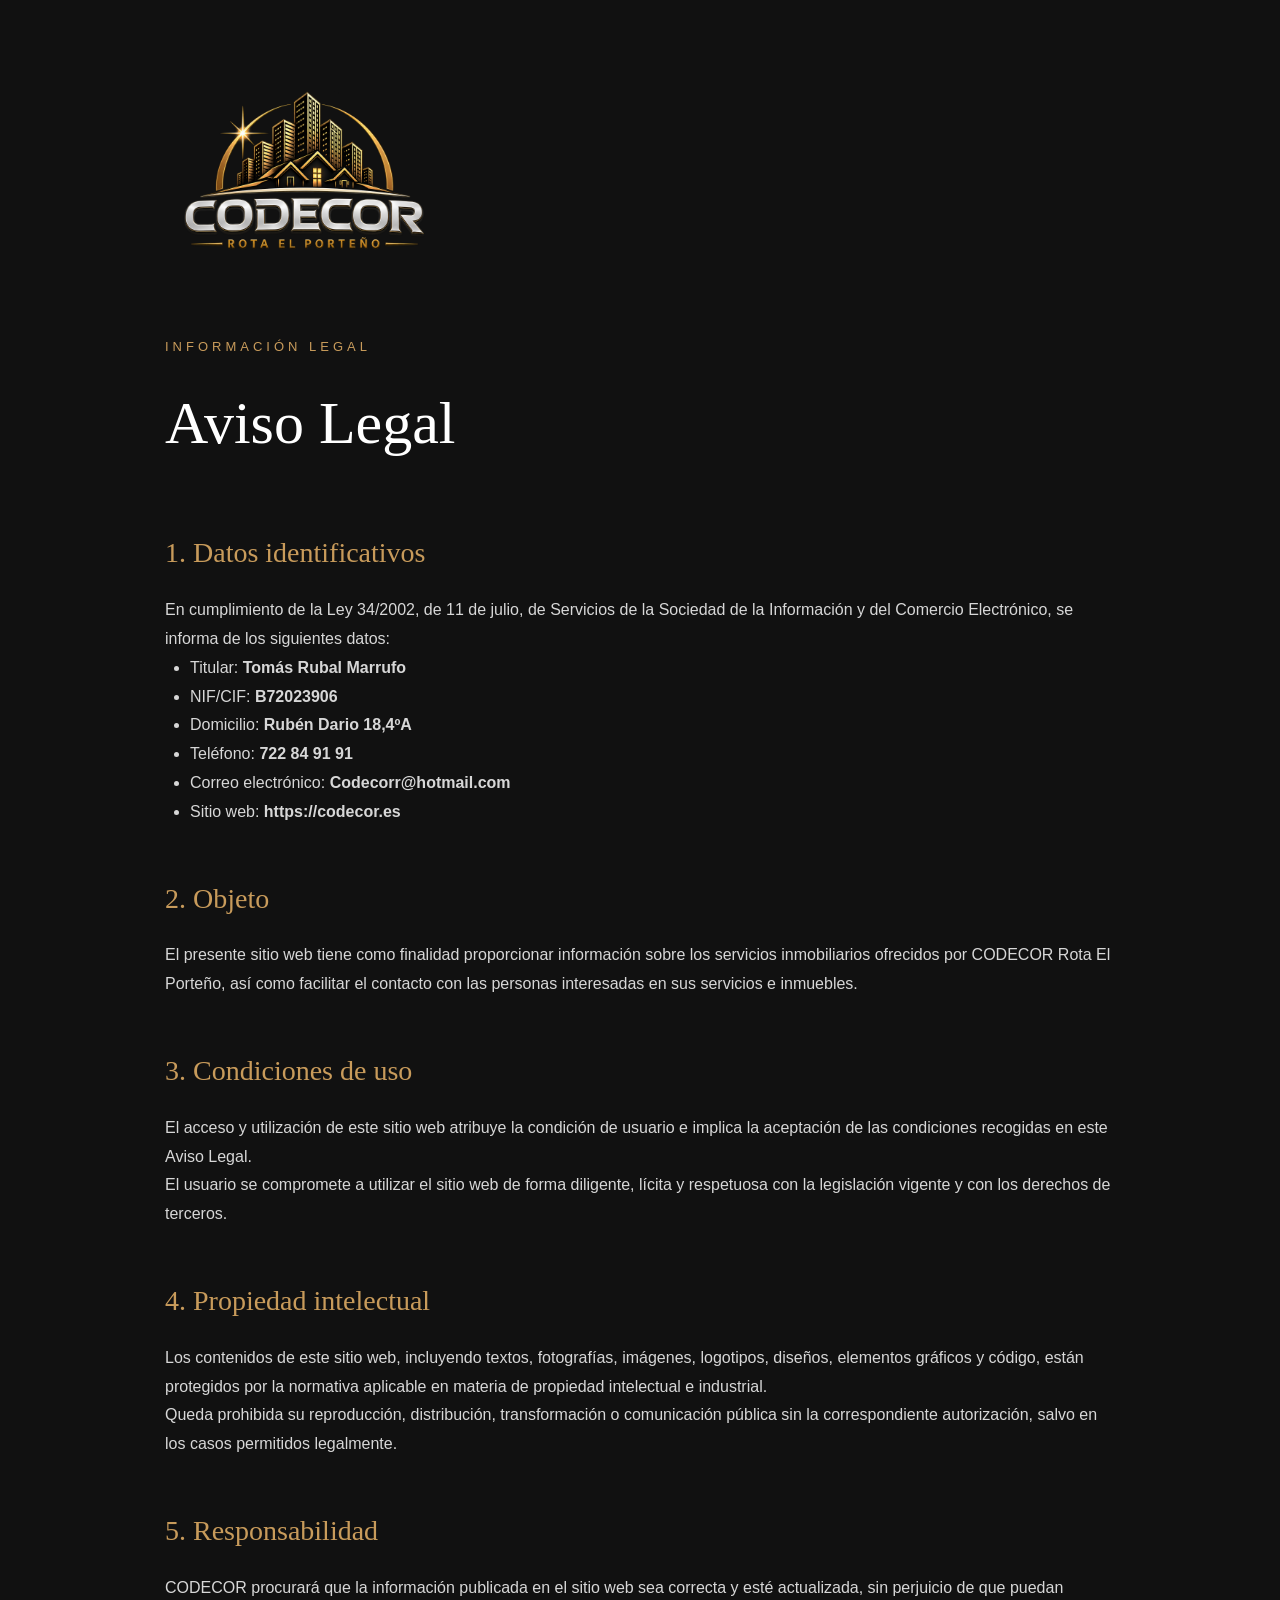
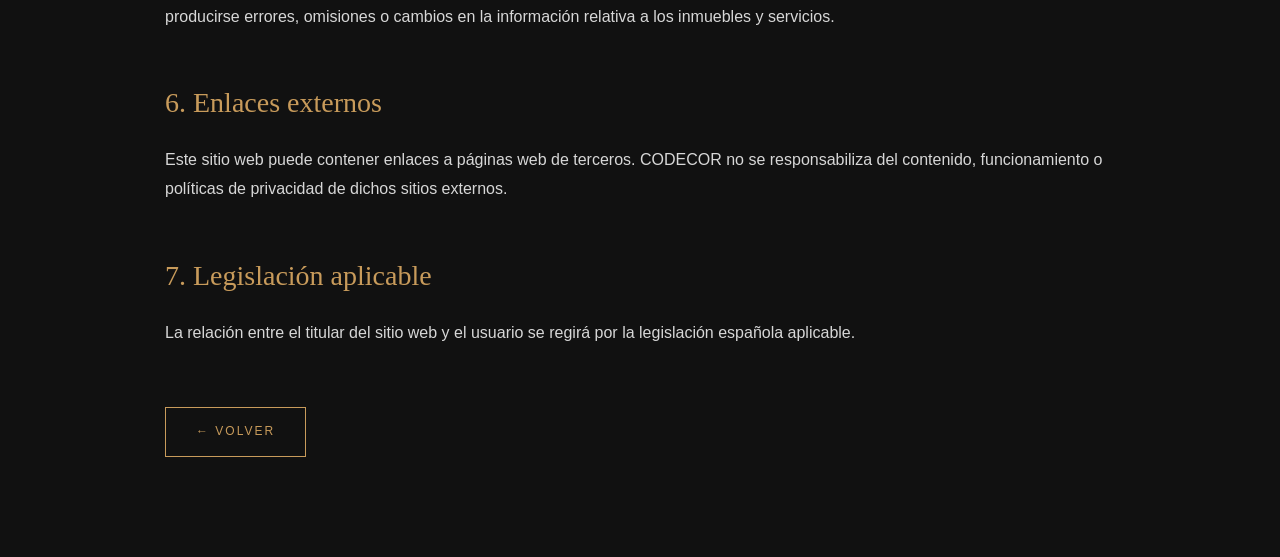
<file: aviso-legal.html>
<!DOCTYPE html>
<html lang="es">

<head>

    <meta charset="UTF-8">

    <meta name="viewport"
          content="width=device-width, initial-scale=1.0">

    <title>Aviso Legal | CODECOR Rota El Porteño</title>

    <meta
        name="description"
        content="Aviso legal de CODECOR Rota El Porteño."
    >

    <link rel="stylesheet" href="css/style.css">

    <style>

        .legal-page {
            background: #111111;
            color: #ffffff;
            min-height: 100vh;
            font-family: Arial, sans-serif;
        }

        .legal-container {
            width: min(950px, 88%);
            margin: 0 auto;
            padding: 80px 0 100px;
        }

        .legal-logo {
            text-align: center;
            margin-bottom: 70px;
        }

        .legal-logo img {
            width: 280px;
            max-width: 80%;
        }

        .legal-label {
            color: #c89b5b;
            text-transform: uppercase;
            letter-spacing: 4px;
            font-size: 13px;
            margin-bottom: 18px;
        }

        .legal-container h1 {
            font-family: Georgia, serif;
            font-size: clamp(38px, 6vw, 60px);
            font-weight: 400;
            margin-bottom: 60px;
        }

        .legal-container h2 {
            color: #c89b5b;
            font-family: Georgia, serif;
            font-size: 28px;
            font-weight: 400;
            margin-top: 50px;
            margin-bottom: 20px;
        }

        .legal-container p,
        .legal-container li {
            color: #d7d7d7;
            font-size: 16px;
            line-height: 1.8;
        }

        .legal-container ul {
            padding-left: 25px;
        }

        .legal-back {
            display: inline-block;
            margin-top: 60px;
            padding: 14px 30px;
            border: 1px solid #c89b5b;
            color: #c89b5b;
            text-decoration: none;
            text-transform: uppercase;
            letter-spacing: 2px;
            font-size: 12px;
            transition: .3s;
        }

        .legal-back:hover {
            background: #c89b5b;
            color: #111111;
        }

    </style>

</head>


<body class="legal-page">

<main class="legal-container">

    <div class="legal-logo">

        <img
            src="images/logo/logo-codecor-transparente.png"
            alt="CODECOR Rota El Porteño"
        >

    </div>


    <div class="legal-label">
        Información legal
    </div>


    <h1>
        Aviso Legal
    </h1>


    <h2>1. Datos identificativos</h2>

    <p>
        En cumplimiento de la Ley 34/2002, de 11 de julio,
        de Servicios de la Sociedad de la Información y del
        Comercio Electrónico, se informa de los siguientes
        datos:
    </p>

    <ul>

        <li>
            Titular: <strong>Tomás Rubal Marrufo</strong>
        </li>

        <li>
            NIF/CIF: <strong>B72023906</strong>
        </li>

        <li>
            Domicilio: <strong>Rubén Dario 18,4ºA</strong>
        </li>

        <li>
            Teléfono: <strong>722 84 91 91</strong>
        </li>

        <li>
            Correo electrónico:
            <strong>Codecorr@hotmail.com</strong>
        </li>

        <li>
            Sitio web:
            <strong>https://codecor.es</strong>
        </li>

    </ul>


    <h2>2. Objeto</h2>

    <p>
        El presente sitio web tiene como finalidad proporcionar
        información sobre los servicios inmobiliarios ofrecidos
        por CODECOR Rota El Porteño, así como facilitar el
        contacto con las personas interesadas en sus servicios
        e inmuebles.
    </p>


    <h2>3. Condiciones de uso</h2>

    <p>
        El acceso y utilización de este sitio web atribuye la
        condición de usuario e implica la aceptación de las
        condiciones recogidas en este Aviso Legal.
    </p>

    <p>
        El usuario se compromete a utilizar el sitio web de
        forma diligente, lícita y respetuosa con la legislación
        vigente y con los derechos de terceros.
    </p>


    <h2>4. Propiedad intelectual</h2>

    <p>
        Los contenidos de este sitio web, incluyendo textos,
        fotografías, imágenes, logotipos, diseños, elementos
        gráficos y código, están protegidos por la normativa
        aplicable en materia de propiedad intelectual e
        industrial.
    </p>

    <p>
        Queda prohibida su reproducción, distribución,
        transformación o comunicación pública sin la
        correspondiente autorización, salvo en los casos
        permitidos legalmente.
    </p>


    <h2>5. Responsabilidad</h2>

    <p>
        CODECOR procurará que la información publicada en el
        sitio web sea correcta y esté actualizada, sin perjuicio
        de que puedan producirse errores, omisiones o cambios
        en la información relativa a los inmuebles y servicios.
    </p>


    <h2>6. Enlaces externos</h2>

    <p>
        Este sitio web puede contener enlaces a páginas web de
        terceros. CODECOR no se responsabiliza del contenido,
        funcionamiento o políticas de privacidad de dichos
        sitios externos.
    </p>


    <h2>7. Legislación aplicable</h2>

    <p>
        La relación entre el titular del sitio web y el usuario
        se regirá por la legislación española aplicable.
    </p>


    <a
        href="index.html"
        class="legal-back"
    >
        ← Volver
    </a>

</main>

</body>

</html>
</file>
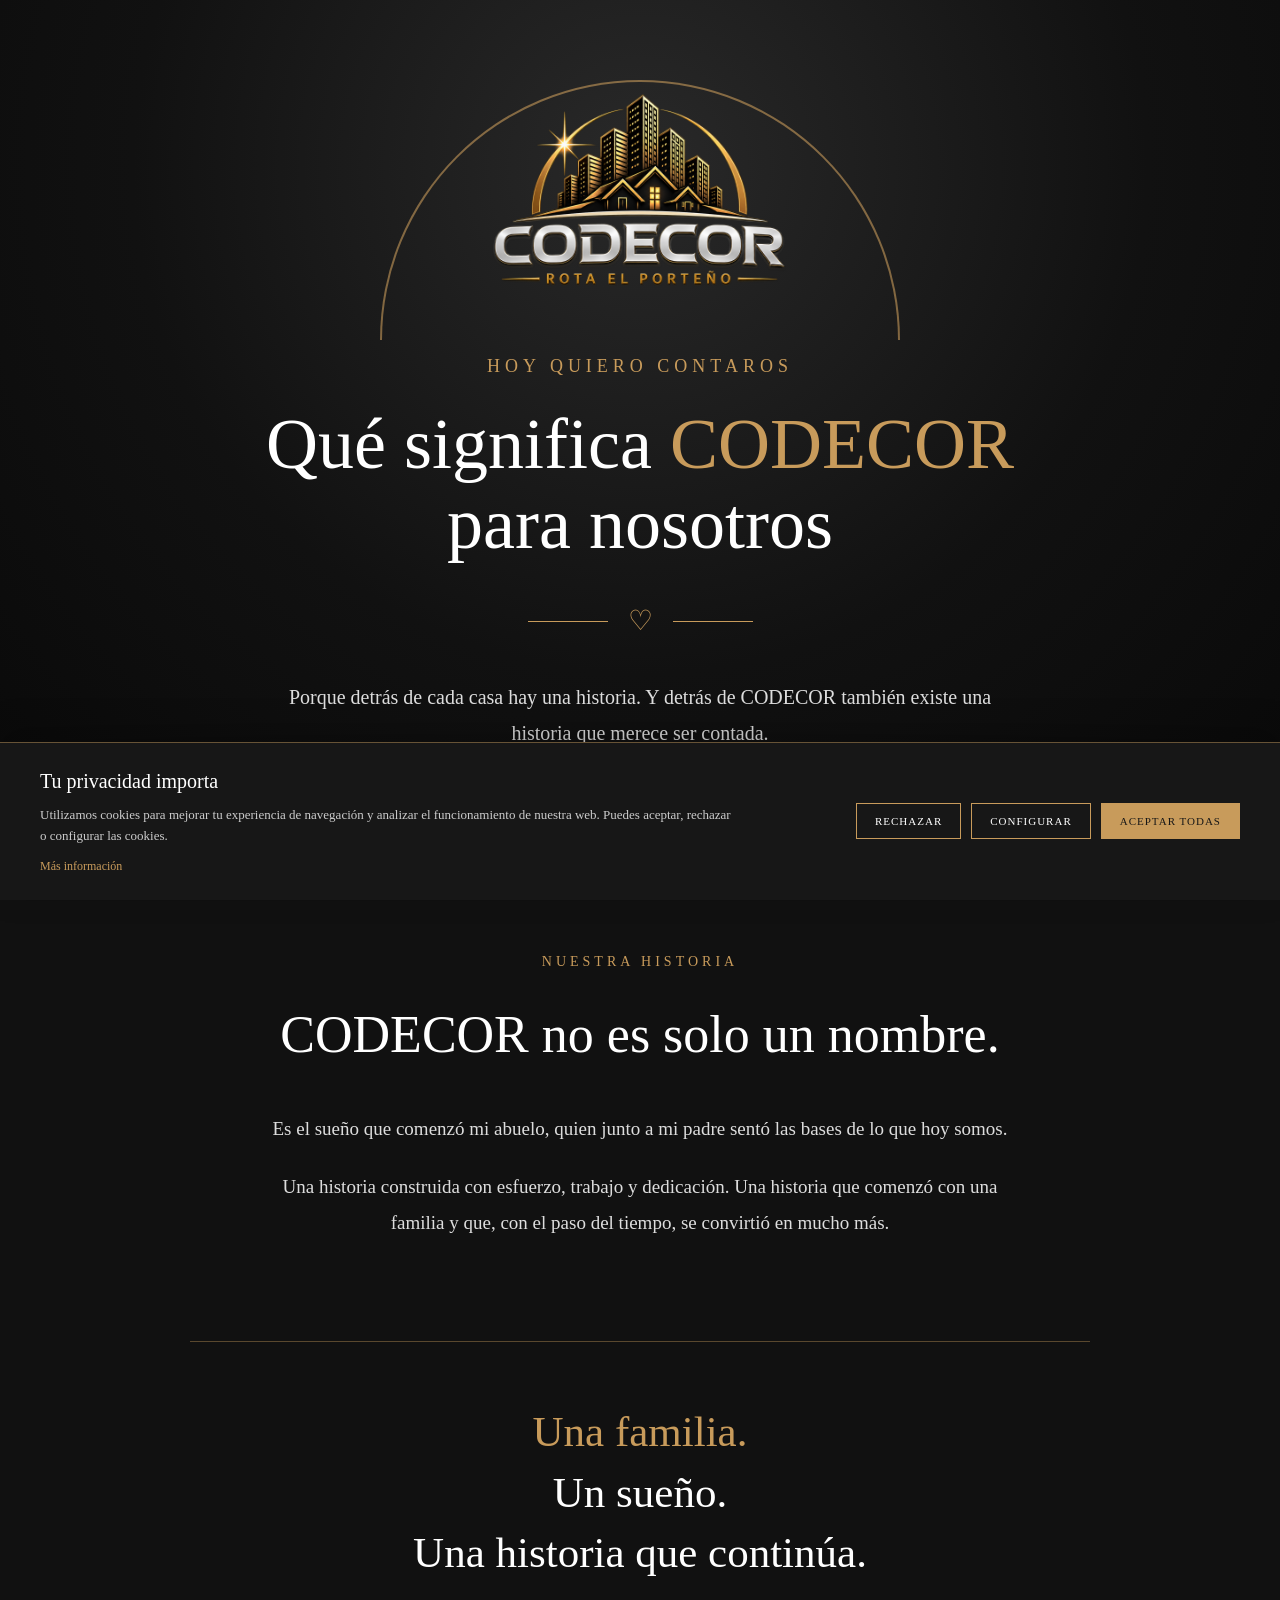
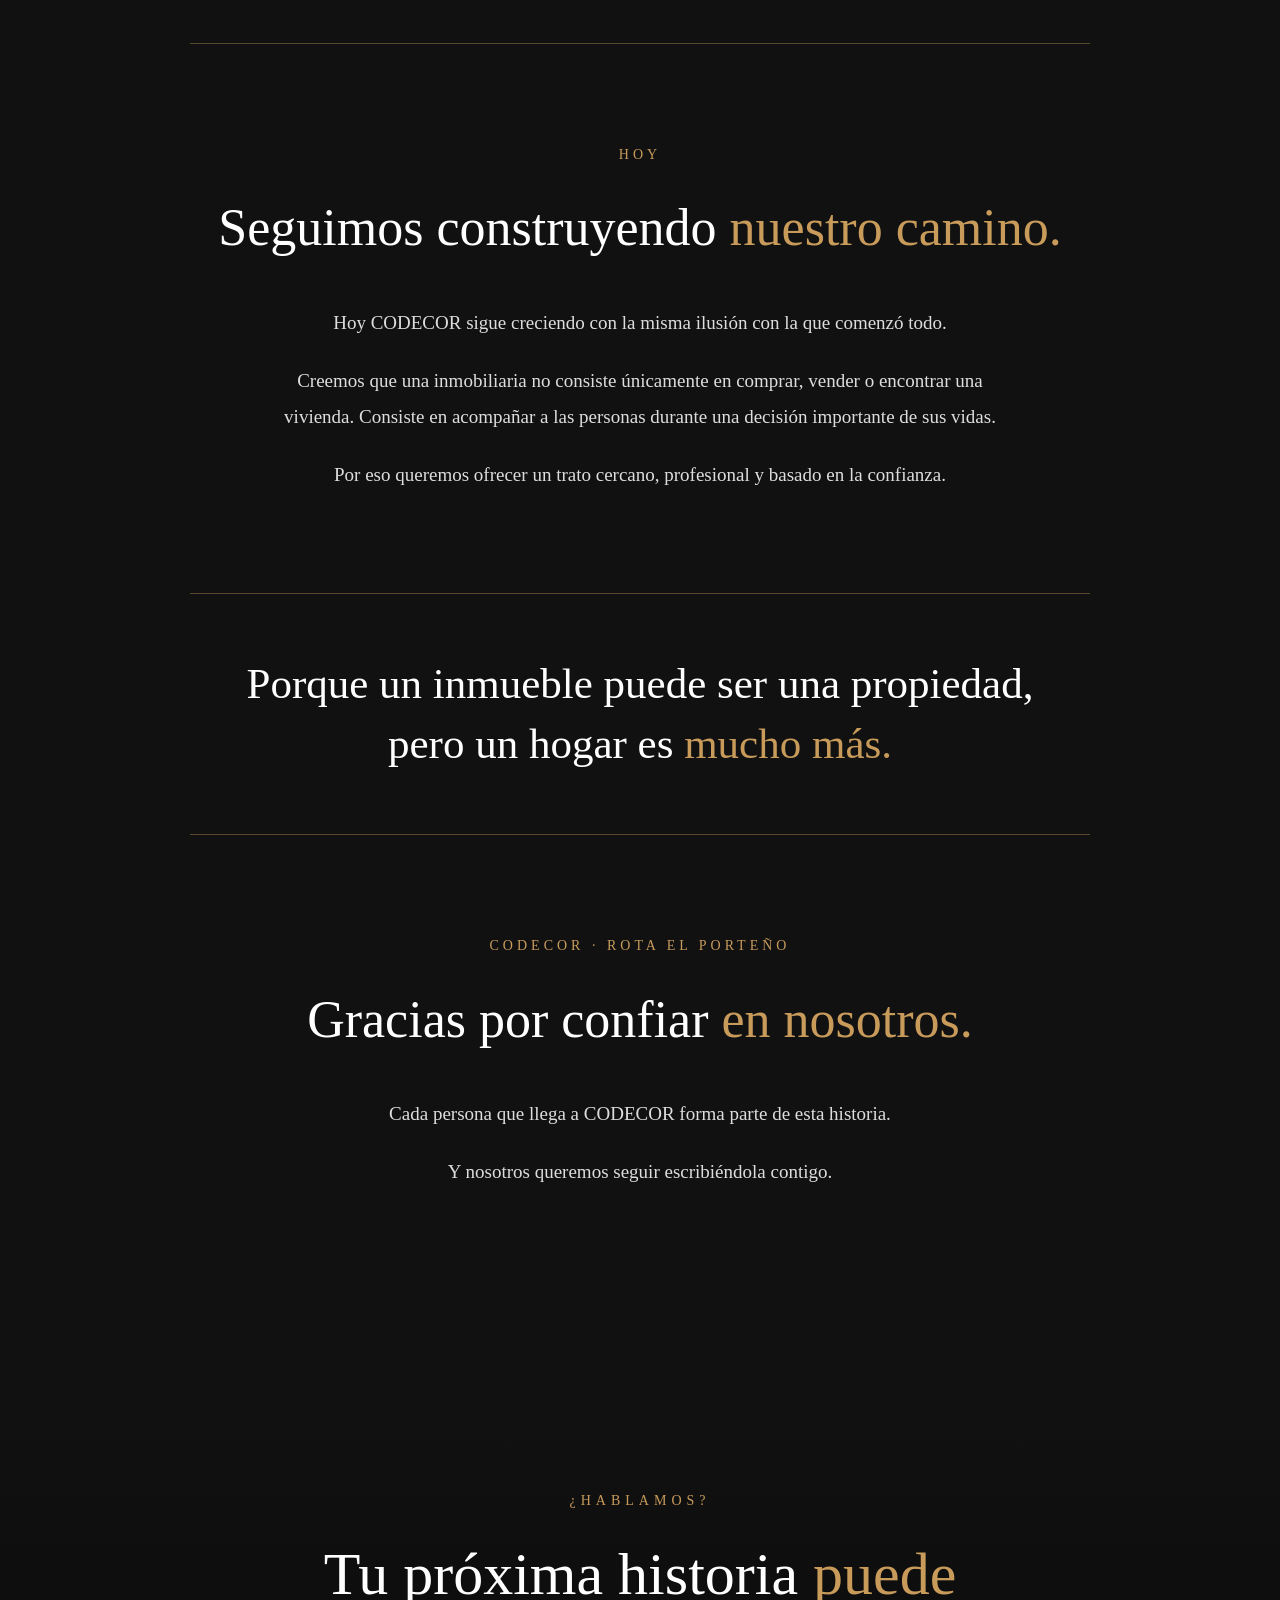
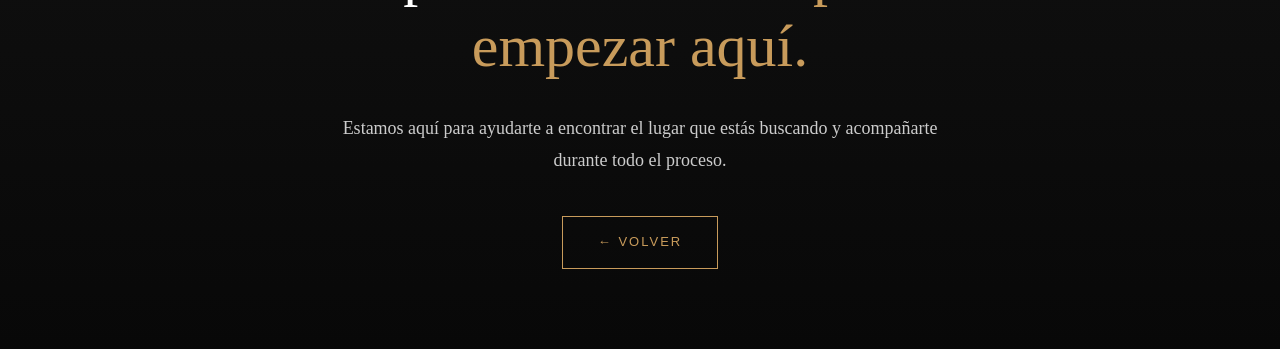
<file: conocenos.html>
<!DOCTYPE html>
<html lang="es">

<head>

    <meta charset="UTF-8">

    <meta name="viewport" content="width=device-width, initial-scale=1.0">

    <title>Conócenos | CODECOR Inmobiliaria</title>

    <meta
        name="description"
        content="Conoce CODECOR, nuestra historia, nuestra forma de trabajar y el compromiso que ponemos en cada operación inmobiliaria."
    >
    <meta
        name="robots"
        content="index, follow"
    >

    <link rel="stylesheet" href="css/style.css">
    <link
        rel="canonical"
        href="https://codecor.es/conocenos.html"
    >
    <!-- Open Graph -->

    <meta
        property="og:title"
        content="Conócenos | CODECOR Inmobiliaria"
    >

    <meta
        property="og:description"
        content="Conoce la historia de CODECOR, nuestra forma de trabajar y nuestro compromiso con cada cliente."
    >

    <meta
        property="og:type"
        content="website"
    >

    <meta
        property="og:locale"
        content="es_ES"
    >

    <meta
        property="og:image"
        content="images/logo/logo-codecor-transparente.png"
    >

    <meta
        property="og:image:alt"
        content="Logo de CODECOR"
    >
    <style>

        /* =========================================
           CODECOR · PÁGINA CONÓCENOS
        ========================================= */

        .conocenos-page {
            margin: 0;
            background: #111111;
            color: #ffffff;
            font-family: Georgia, "Times New Roman", serif;
        }


        /* =========================================
           CABECERA
        ========================================= */

        .conocenos-header {
            width: 100%;
            padding: 25px 0;
            background: #111111;
            border-bottom: 1px solid rgba(196, 151, 82, 0.25);
        }


        .conocenos-header-inner {
            width: min(1200px, 90%);
            margin: 0 auto;

            display: flex;
            align-items: center;
            justify-content: space-between;
        }


        .conocenos-logo {
            width: 180px;
        }


        .conocenos-logo img {
            width: 100%;
            display: block;
        }


        .conocenos-nav {
            display: flex;
            gap: 30px;
        }


        .conocenos-nav a {
            color: #ffffff;
            text-decoration: none;

            font-family: Arial, sans-serif;
            font-size: 13px;

            letter-spacing: 1.5px;
            text-transform: uppercase;

            transition: 0.3s;
        }


        .conocenos-nav a:hover {
            color: #c89b5b;
        }


        /* =========================================
           HERO
        ========================================= */

        .conocenos-hero {

            min-height: calc(100vh - 100px);

            display: flex;
            flex-direction: column;

            align-items: center;
            justify-content: center;

            text-align: center;

            padding: 80px 20px;

            box-sizing: border-box;

            position: relative;

            background:
                radial-gradient(
                    circle at 50% 20%,
                    #292929 0%,
                    #111111 55%,
                    #090909 100%
                );
        }


        /* ARCO DECORATIVO */

        .conocenos-arc {

            position: absolute;

            width: 520px;
            height: 260px;

            border: 2px solid rgba(200, 155, 91, 0.75);

            border-bottom: 0;

            border-radius: 520px 520px 0 0;

            top: 80px;

            left: 50%;

            transform: translateX(-50%);

            opacity: 0.8;
        }


        .conocenos-star {

            position: absolute;

            top: 105px;
            left: calc(50% - 245px);

            color: #ffffff;

            font-size: 32px;

            text-shadow:
                0 0 15px #ffffff,
                0 0 30px rgba(255,255,255,0.5);
        }


        .conocenos-hero-content {
            position: relative;
            z-index: 2;
            width: 100%;
            max-width: 1000px;
            margin: 0 auto;
            text-align: center;
        }


        .conocenos-logo-hero {
            display: block;
            width: 340px;
            max-width: 75%;
            margin: 0 auto 45px;
            position: relative;
            z-index: 3;
        }


        .conocenos-intro {

            color: #c89b5b;

            font-size: 18px;

            letter-spacing: 5px;

            text-transform: uppercase;

            margin-bottom: 25px;
        }


        .conocenos-hero h1 {

            margin: 0;

            font-size: clamp(38px, 6vw, 72px);

            font-weight: 400;

            line-height: 1.1;

            color: #ffffff;
        }


        .conocenos-hero h1 span {

            color: #c89b5b;
        }


        .conocenos-divider {

            display: flex;

            align-items: center;

            justify-content: center;

            gap: 20px;

            margin: 35px auto;
        }


        .conocenos-divider::before,
        .conocenos-divider::after {

            content: "";

            width: 80px;

            height: 1px;

            background: #c89b5b;
        }


        .conocenos-heart {

            color: #c89b5b;

            font-size: 28px;
        }


        .conocenos-intro-text {

            max-width: 720px;

            margin: 0 auto;

            color: #dddddd;

            font-size: 20px;

            line-height: 1.8;
        }


        /* =========================================
           HISTORIA
        ========================================= */

        .conocenos-story {

            width: min(900px, 88%);

            margin: 0 auto;

            padding: 120px 0;
        }


        .story-section {

            text-align: center;

            margin-bottom: 100px;
        }


        .story-label {

            color: #c89b5b;

            font-size: 14px;

            letter-spacing: 4px;

            text-transform: uppercase;

            margin-bottom: 20px;
        }


        .story-section h2 {

            font-size: clamp(32px, 5vw, 52px);

            font-weight: 400;

            color: #ffffff;

            margin: 0 0 35px;
        }


        .story-section h2 span {

            color: #c89b5b;
        }


        .story-section p {

            max-width: 750px;

            margin: 0 auto 22px;

            color: #dddddd;

            font-size: 19px;

            line-height: 1.9;
        }


        /* =========================================
           FRASES DESTACADAS
        ========================================= */

        .conocenos-quote {

            margin: 100px 0;

            padding: 60px 30px;

            text-align: center;

            border-top: 1px solid rgba(200,155,91,0.4);

            border-bottom: 1px solid rgba(200,155,91,0.4);
        }


        .conocenos-quote p {

            margin: 0;

            font-size: clamp(27px, 4vw, 43px);

            line-height: 1.4;

            color: #ffffff;

            font-weight: 400;
        }


        .conocenos-quote span {

            color: #c89b5b;
        }


        /* =========================================
           FINAL
        ========================================= */

        .conocenos-final {

            min-height: 55vh;

            display: flex;

            flex-direction: column;

            align-items: center;

            justify-content: center;

            text-align: center;

            padding: 80px 20px;

            background:
                linear-gradient(
                    to bottom,
                    #111111,
                    #080808
                );
        }


        .conocenos-final-small {

            color: #c89b5b;

            letter-spacing: 5px;

            font-size: 14px;

            text-transform: uppercase;

            margin-bottom: 25px;
        }


        .conocenos-final h2 {

            max-width: 800px;

            margin: 0 0 30px;

            font-size: clamp(35px, 5vw, 60px);

            font-weight: 400;

            line-height: 1.2;
        }


        .conocenos-final h2 span {

            color: #c89b5b;
        }


        .conocenos-final p {

            max-width: 650px;

            color: #cccccc;

            font-size: 18px;

            line-height: 1.8;

            margin-bottom: 40px;
        }


        .conocenos-button {

            display: inline-block;

            padding: 15px 35px;

            border: 1px solid #c89b5b;

            color: #c89b5b;

            text-decoration: none;

            font-family: Arial, sans-serif;

            font-size: 13px;

            letter-spacing: 2px;

            text-transform: uppercase;

            transition: 0.3s;
        }


        .conocenos-button:hover {

            background: #c89b5b;

            color: #111111;
        }


        /* =========================================
           MÓVIL
        ========================================= */

        @media (max-width: 768px) {

            .conocenos-header-inner {
                flex-direction: column;
                gap: 20px;
            }


            .conocenos-nav {

                gap: 15px;

                flex-wrap: wrap;

                justify-content: center;
            }


            .conocenos-nav a {
                font-size: 11px;
            }


            .conocenos-hero {

                min-height: 85vh;

                padding: 70px 20px;
            }


            .conocenos-arc {

                width: 320px;

                height: 160px;

                top: 70px;
            }


           
            .conocenos-logo-hero {

                width: 280px;

                margin-bottom: 35px;
            }


            .conocenos-intro {

                font-size: 14px;

                letter-spacing: 3px;
            }


            .conocenos-intro-text {

                font-size: 17px;
            }


            .conocenos-story {

                padding: 80px 0;
            }


            .story-section p {

                font-size: 17px;
            }


            .conocenos-quote {

                margin: 70px 0;

                padding: 45px 20px;
            }

        }

    </style>

</head>
<!-- =====================================
     AVISO DE COOKIES
====================================== -->

<div id="cookie-banner" class="cookie-banner">

    <div class="cookie-content">

        <div class="cookie-text">

            <strong>
                Tu privacidad importa
            </strong>

            <p>
                Utilizamos cookies para mejorar tu experiencia
                de navegación y analizar el funcionamiento de
                nuestra web. Puedes aceptar, rechazar o
                configurar las cookies.
            </p>

            <a href="politica-cookies.html">
                Más información
            </a>

        </div>

        <div class="cookie-buttons">

            <button
                id="cookie-reject"
                class="cookie-btn cookie-reject"
            >
                Rechazar
            </button>

            <button
                id="cookie-config"
                class="cookie-btn cookie-config"
            >
                Configurar
            </button>

            <button
                id="cookie-accept"
                class="cookie-btn cookie-accept"
            >
                Aceptar todas
            </button>

        </div>

    </div>

</div>

<body class="conocenos-page">


 

    <!-- =========================================
         HERO
    ========================================= -->

    <main>


        <section class="conocenos-hero">


            <div class="conocenos-arc"></div>

           
            </div>


            <div class="conocenos-hero-content">


                <img
                    src="images/logo/logo-codecor-transparente.png"
                    alt="CODECOR Rota El Porteño"
                    class="conocenos-logo-hero"
                >


                <div class="conocenos-intro">
                    Hoy quiero contaros
                </div>


                <h1>

                    Qué significa
                    <span>CODECOR</span>

                    <br>

                    para nosotros

                </h1>


                <div class="conocenos-divider">

                    <span class="conocenos-heart">
                        ♡
                    </span>

                </div>


                <p class="conocenos-intro-text">

                    Porque detrás de cada casa hay una historia.
                    Y detrás de CODECOR también existe una historia
                    que merece ser contada.

                </p>


            </div>


        </section>



        <!-- =========================================
             HISTORIA
        ========================================= -->

        <section class="conocenos-story">


            <div class="story-section">

                <div class="story-label">
                    Nuestra historia
                </div>


                <h2>
                    CODECOR no es solo un nombre.
                </h2>


                <p>

                    Es el sueño que comenzó mi abuelo,
                    quien junto a mi padre sentó las bases
                    de lo que hoy somos.

                </p>


                <p>

                    Una historia construida con esfuerzo,
                    trabajo y dedicación. Una historia que
                    comenzó con una familia y que, con el paso
                    del tiempo, se convirtió en mucho más.

                </p>

            </div>



            <div class="conocenos-quote">

                <p>

                    <span>Una familia.</span>
                    <br>
                    Un sueño.
                    <br>
                    Una historia que continúa.

                </p>

            </div>



            <div class="story-section">

                <div class="story-label">
                    Hoy
                </div>


                <h2>
                    Seguimos construyendo
                    <span>nuestro camino.</span>
                </h2>


                <p>

                    Hoy CODECOR sigue creciendo con la misma
                    ilusión con la que comenzó todo.

                </p>


                <p>

                    Creemos que una inmobiliaria no consiste
                    únicamente en comprar, vender o encontrar
                    una vivienda. Consiste en acompañar a las
                    personas durante una decisión importante
                    de sus vidas.

                </p>


                <p>

                    Por eso queremos ofrecer un trato cercano,
                    profesional y basado en la confianza.

                </p>

            </div>



            <div class="conocenos-quote">

                <p>

                    Porque un inmueble puede ser una propiedad,
                    <br>

                    pero un hogar es
                    <span>mucho más.</span>

                </p>

            </div>



            <div class="story-section">

                <div class="story-label">
                    CODECOR · Rota El Porteño
                </div>


                <h2>
                    Gracias por confiar
                    <span>en nosotros.</span>
                </h2>


                <p>

                    Cada persona que llega a CODECOR forma parte
                    de esta historia.

                </p>


                <p>

                    Y nosotros queremos seguir escribiéndola
                    contigo.

                </p>

            </div>


        </section>



        <!-- =========================================
             FINAL
        ========================================= -->

        <section class="conocenos-final">


            <div class="conocenos-final-small">
                ¿Hablamos?
            </div>


            <h2>

                Tu próxima historia
                <span>puede empezar aquí.</span>

            </h2>


            <p>

                Estamos aquí para ayudarte a encontrar
                el lugar que estás buscando y acompañarte
                durante todo el proceso.

            </p>


            <a
                href="index.html#contacto"
                class="conocenos-button"
            >

                ← Volver

            </a>


        </section>


    </main>
    <script src="js/script.js"></script>

</body>

</html>
</file>
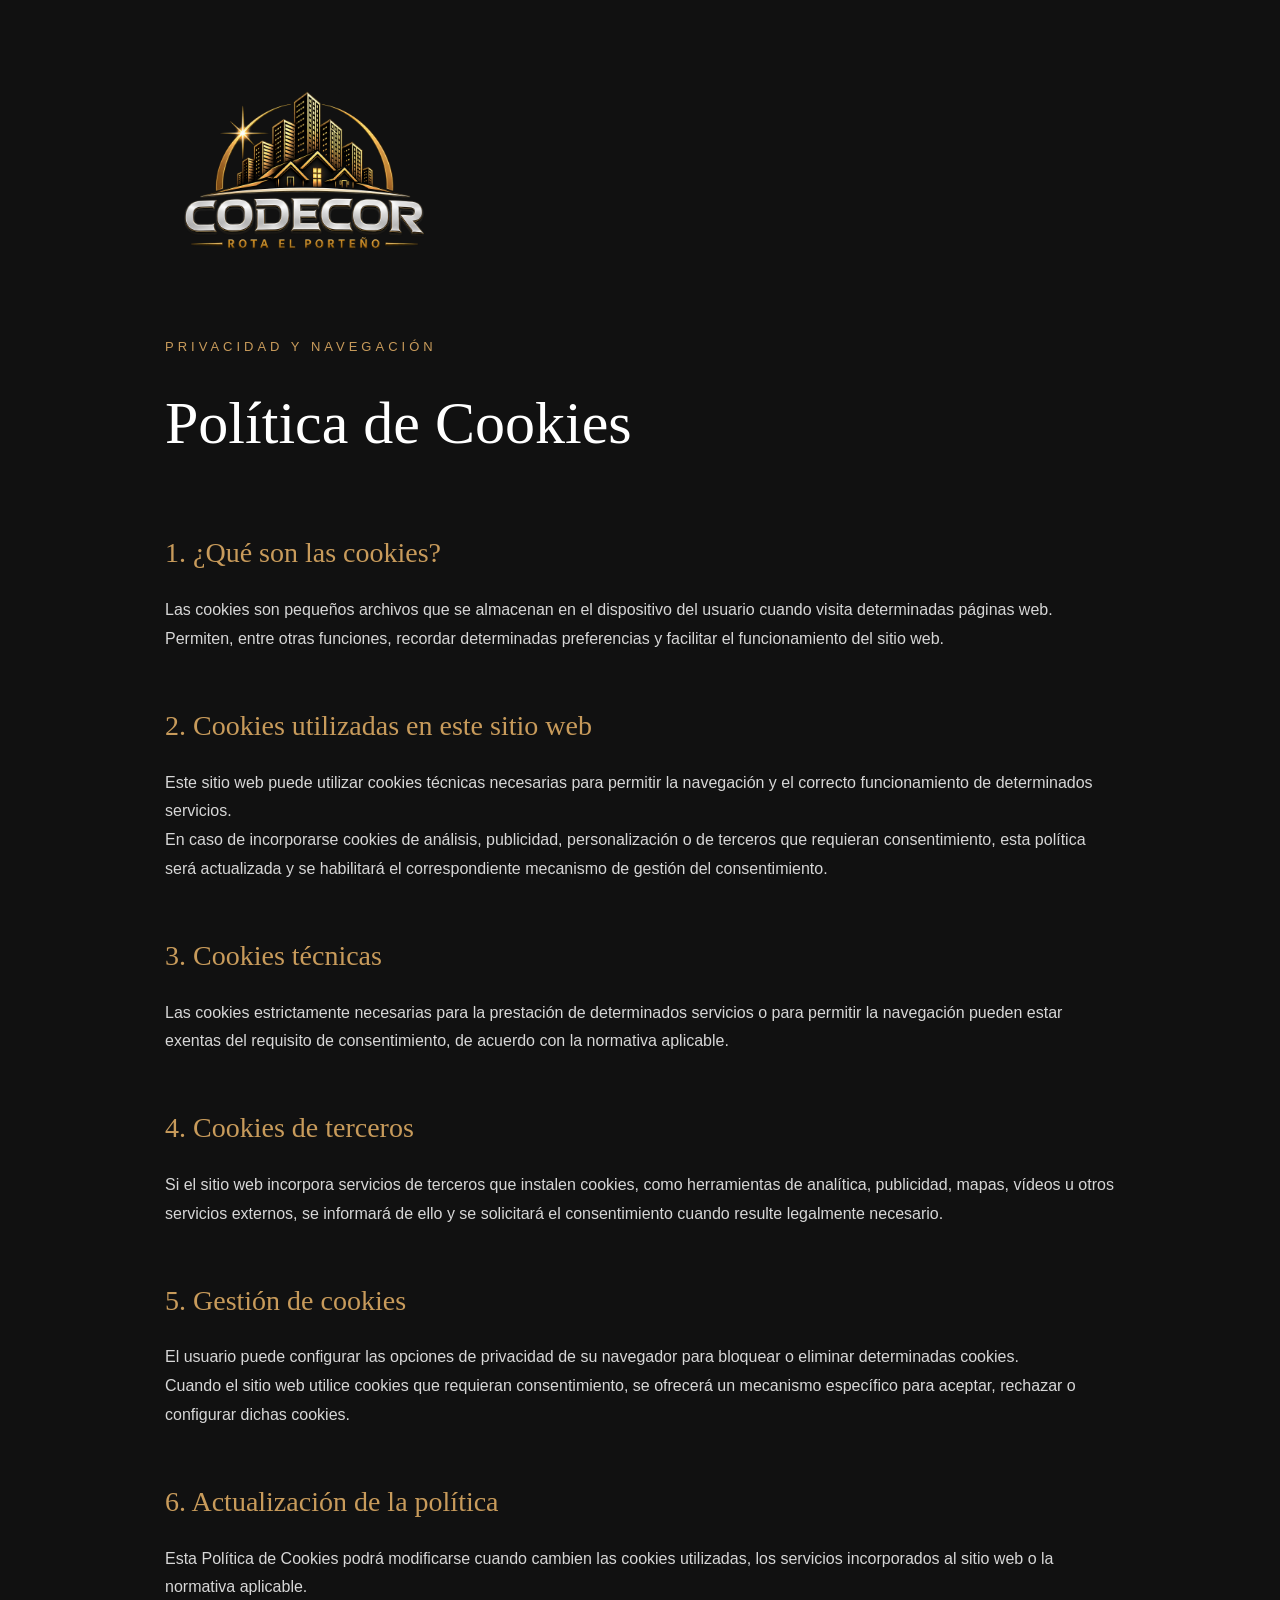
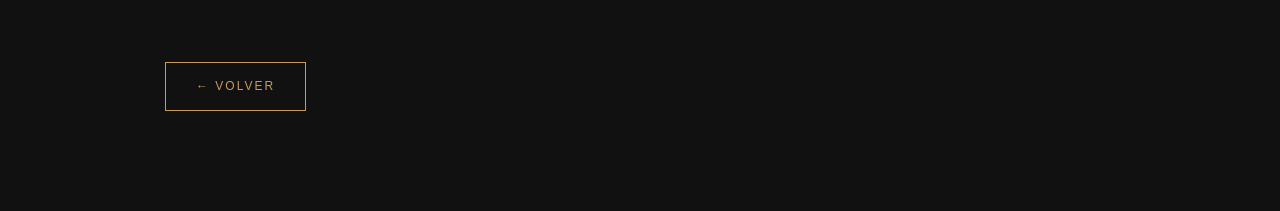
<file: politica-cookies.html>
<!DOCTYPE html>
<html lang="es">

<head>

    <meta charset="UTF-8">

    <meta name="viewport"
          content="width=device-width, initial-scale=1.0">

    <title>Política de Cookies | CODECOR</title>

    <link rel="stylesheet" href="css/style.css">

    <style>

        .legal-page {
            background: #111111;
            color: #ffffff;
            min-height: 100vh;
            font-family: Arial, sans-serif;
        }

        .legal-container {
            width: min(950px, 88%);
            margin: 0 auto;
            padding: 80px 0 100px;
        }

        .legal-logo {
            text-align: center;
            margin-bottom: 70px;
        }

        .legal-logo img {
            width: 280px;
            max-width: 80%;
        }

        .legal-label {
            color: #c89b5b;
            text-transform: uppercase;
            letter-spacing: 4px;
            font-size: 13px;
            margin-bottom: 18px;
        }

        .legal-container h1 {
            font-family: Georgia, serif;
            font-size: clamp(38px, 6vw, 60px);
            font-weight: 400;
            margin-bottom: 60px;
        }

        .legal-container h2 {
            color: #c89b5b;
            font-family: Georgia, serif;
            font-size: 28px;
            font-weight: 400;
            margin-top: 50px;
            margin-bottom: 20px;
        }

        .legal-container p,
        .legal-container li {
            color: #d7d7d7;
            font-size: 16px;
            line-height: 1.8;
        }

        .legal-container ul {
            padding-left: 25px;
        }

        .legal-back {
            display: inline-block;
            margin-top: 60px;
            padding: 14px 30px;
            border: 1px solid #c89b5b;
            color: #c89b5b;
            text-decoration: none;
            text-transform: uppercase;
            letter-spacing: 2px;
            font-size: 12px;
        }

        .legal-back:hover {
            background: #c89b5b;
            color: #111111;
        }

    </style>

</head>


<body class="legal-page">

<main class="legal-container">

    <div class="legal-logo">

        <img
            src="images/logo/logo-codecor-transparente.png"
            alt="CODECOR Rota El Porteño"
        >

    </div>


    <div class="legal-label">
        Privacidad y navegación
    </div>


    <h1>
        Política de Cookies
    </h1>


    <h2>1. ¿Qué son las cookies?</h2>

    <p>
        Las cookies son pequeños archivos que se almacenan
        en el dispositivo del usuario cuando visita determinadas
        páginas web. Permiten, entre otras funciones, recordar
        determinadas preferencias y facilitar el funcionamiento
        del sitio web.
    </p>


    <h2>2. Cookies utilizadas en este sitio web</h2>

    <p>
        Este sitio web puede utilizar cookies técnicas necesarias
        para permitir la navegación y el correcto funcionamiento
        de determinados servicios.
    </p>

    <p>
        En caso de incorporarse cookies de análisis, publicidad,
        personalización o de terceros que requieran consentimiento,
        esta política será actualizada y se habilitará el
        correspondiente mecanismo de gestión del consentimiento.
    </p>


    <h2>3. Cookies técnicas</h2>

    <p>
        Las cookies estrictamente necesarias para la prestación
        de determinados servicios o para permitir la navegación
        pueden estar exentas del requisito de consentimiento,
        de acuerdo con la normativa aplicable.
    </p>


    <h2>4. Cookies de terceros</h2>

    <p>
        Si el sitio web incorpora servicios de terceros que
        instalen cookies, como herramientas de analítica,
        publicidad, mapas, vídeos u otros servicios externos,
        se informará de ello y se solicitará el consentimiento
        cuando resulte legalmente necesario.
    </p>


    <h2>5. Gestión de cookies</h2>

    <p>
        El usuario puede configurar las opciones de privacidad
        de su navegador para bloquear o eliminar determinadas
        cookies.
    </p>

    <p>
        Cuando el sitio web utilice cookies que requieran
        consentimiento, se ofrecerá un mecanismo específico
        para aceptar, rechazar o configurar dichas cookies.
    </p>


    <h2>6. Actualización de la política</h2>

    <p>
        Esta Política de Cookies podrá modificarse cuando cambien
        las cookies utilizadas, los servicios incorporados al
        sitio web o la normativa aplicable.
    </p>


    <a
        href="index.html"
        class="legal-back"
    >
        ← Volver
    </a>

</main>

</body>

</html>
</file>
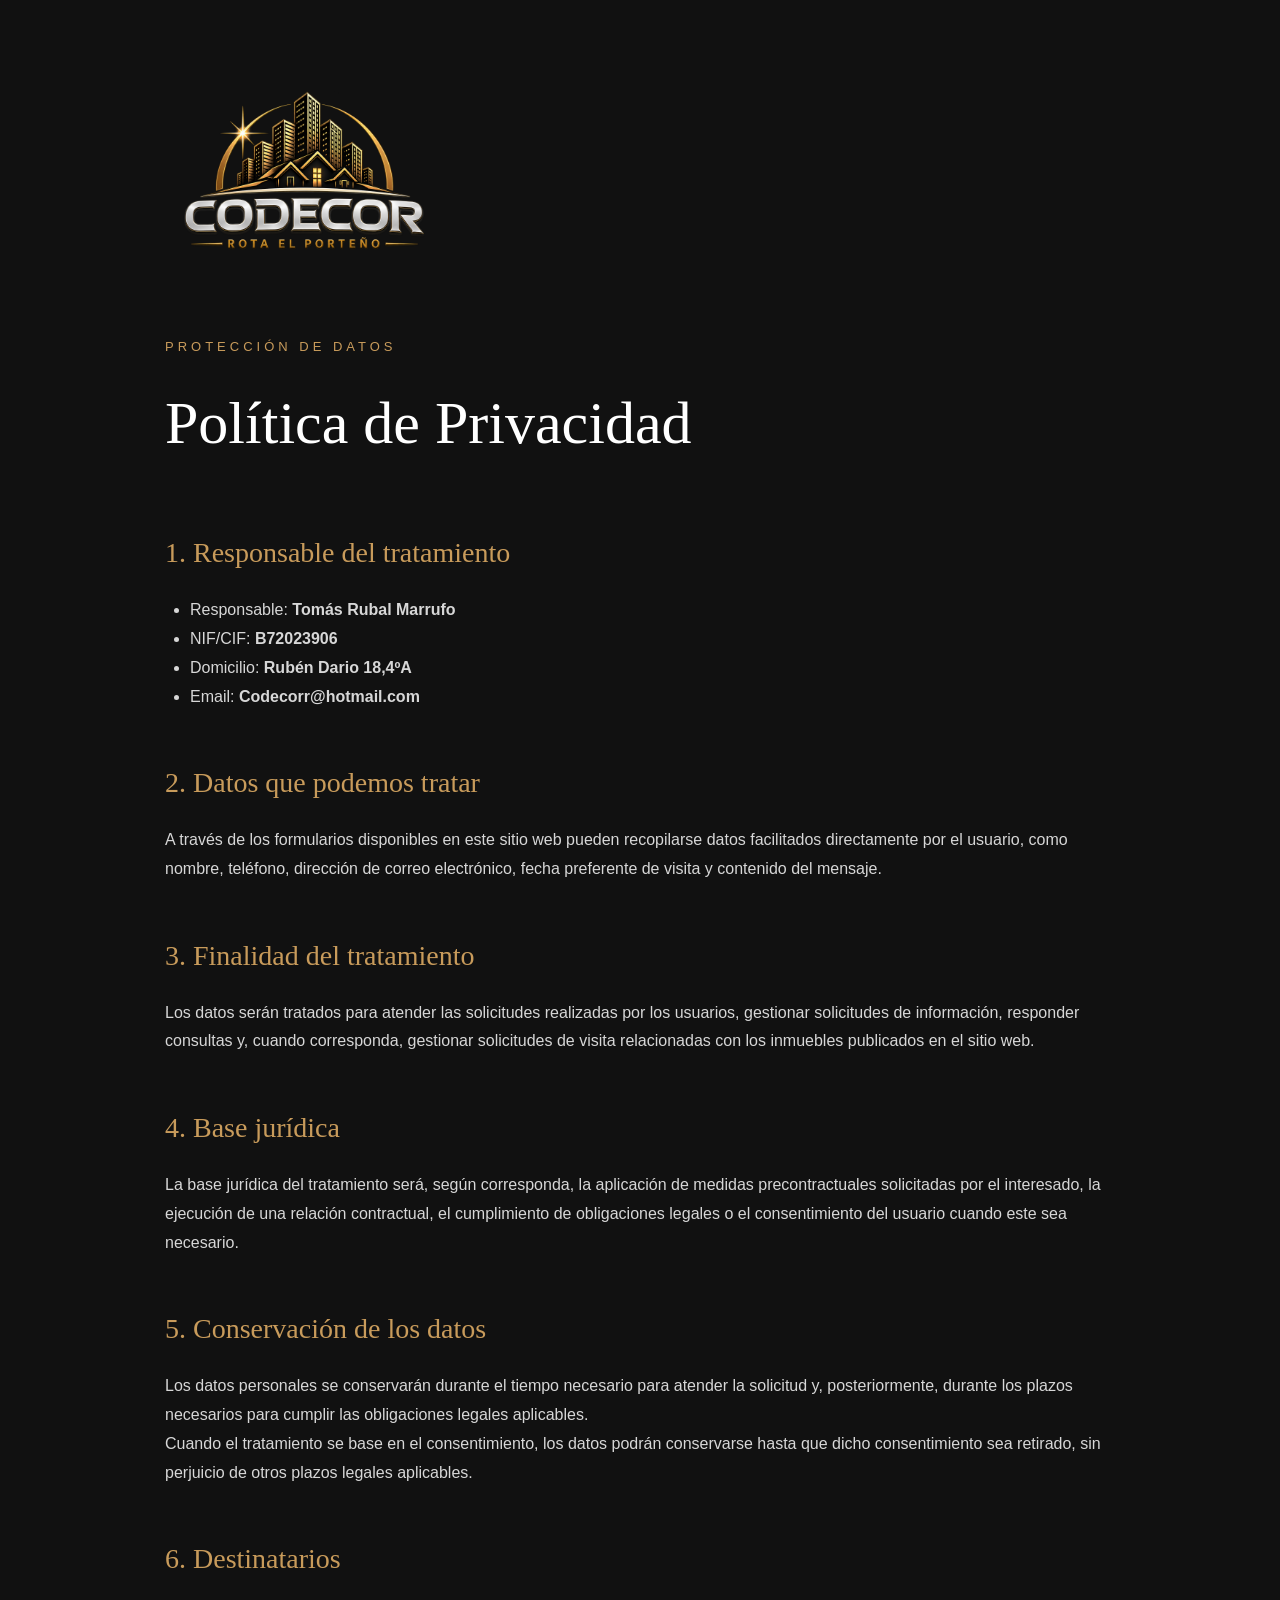
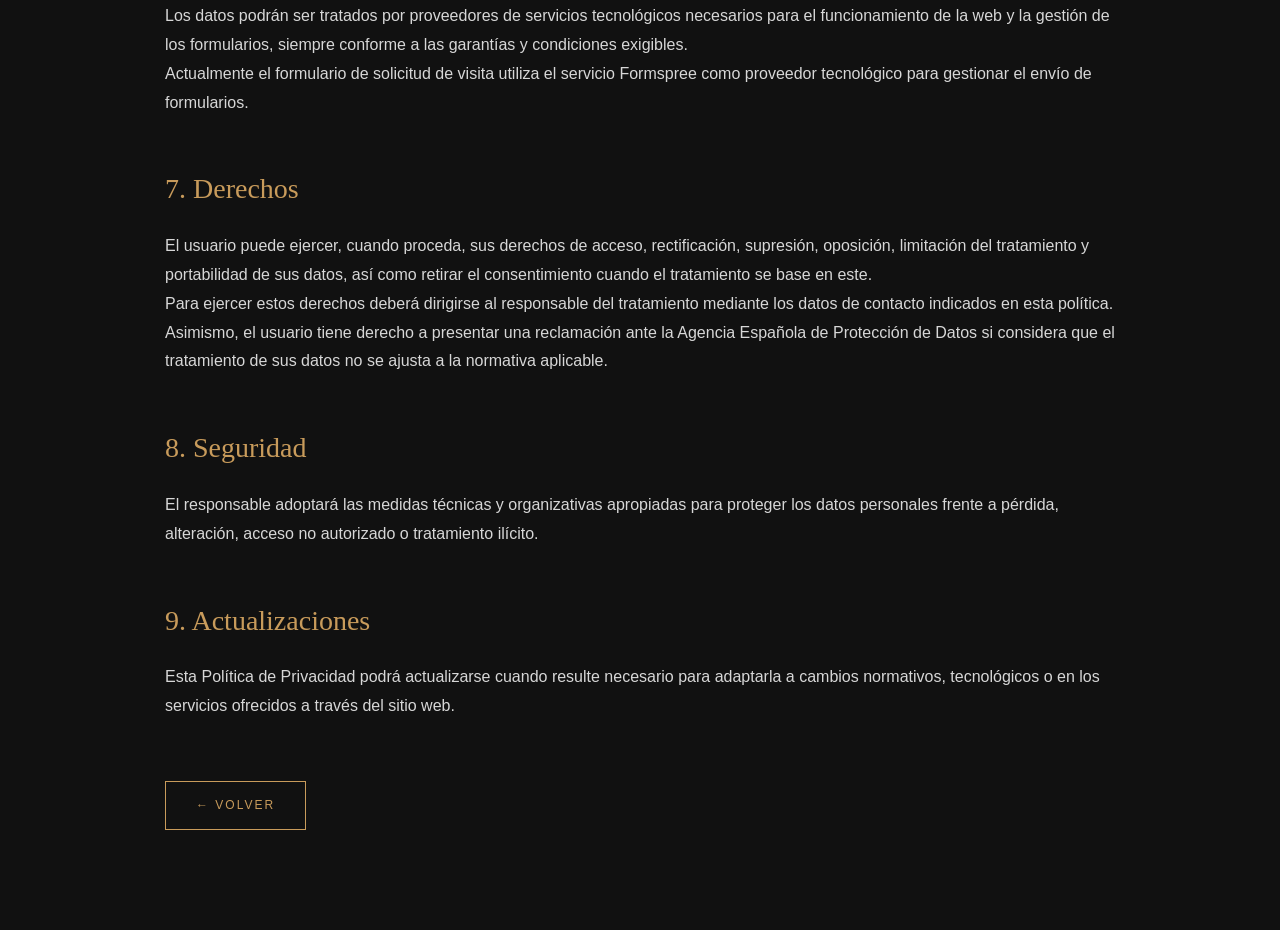
<file: politica-privacidad.html>
<!DOCTYPE html>
<html lang="es">

<head>

    <meta charset="UTF-8">

    <meta name="viewport"
          content="width=device-width, initial-scale=1.0">

    <title>Política de Privacidad | CODECOR</title>

    <link rel="stylesheet" href="css/style.css">

    <style>

        .legal-page {
            background: #111111;
            color: #ffffff;
            min-height: 100vh;
            font-family: Arial, sans-serif;
        }

        .legal-container {
            width: min(950px, 88%);
            margin: 0 auto;
            padding: 80px 0 100px;
        }

        .legal-logo {
            text-align: center;
            margin-bottom: 70px;
        }

        .legal-logo img {
            width: 280px;
            max-width: 80%;
        }

        .legal-label {
            color: #c89b5b;
            text-transform: uppercase;
            letter-spacing: 4px;
            font-size: 13px;
            margin-bottom: 18px;
        }

        .legal-container h1 {
            font-family: Georgia, serif;
            font-size: clamp(38px, 6vw, 60px);
            font-weight: 400;
            margin-bottom: 60px;
        }

        .legal-container h2 {
            color: #c89b5b;
            font-family: Georgia, serif;
            font-size: 28px;
            font-weight: 400;
            margin-top: 50px;
            margin-bottom: 20px;
        }

        .legal-container p,
        .legal-container li {
            color: #d7d7d7;
            font-size: 16px;
            line-height: 1.8;
        }

        .legal-container ul {
            padding-left: 25px;
        }

        .legal-back {
            display: inline-block;
            margin-top: 60px;
            padding: 14px 30px;
            border: 1px solid #c89b5b;
            color: #c89b5b;
            text-decoration: none;
            text-transform: uppercase;
            letter-spacing: 2px;
            font-size: 12px;
        }

        .legal-back:hover {
            background: #c89b5b;
            color: #111111;
        }

    </style>

</head>


<body class="legal-page">

<main class="legal-container">

    <div class="legal-logo">

        <img
            src="images/logo/logo-codecor-transparente.png"
            alt="CODECOR Rota El Porteño"
        >

    </div>


    <div class="legal-label">
        Protección de datos
    </div>


    <h1>
        Política de Privacidad
    </h1>


    <h2>1. Responsable del tratamiento</h2>

    <ul>

        <li>
            Responsable:
            <strong>Tomás Rubal Marrufo</strong>
        </li>

        <li>
            NIF/CIF:
            <strong>B72023906</strong>
        </li>

        <li>
            Domicilio:
            <strong>Rubén Dario 18,4ºA</strong>
        </li>

        <li>
            Email:
            <strong>Codecorr@hotmail.com</strong>
        </li>

    </ul>


    <h2>2. Datos que podemos tratar</h2>

    <p>
        A través de los formularios disponibles en este sitio
        web pueden recopilarse datos facilitados directamente
        por el usuario, como nombre, teléfono, dirección de
        correo electrónico, fecha preferente de visita y
        contenido del mensaje.
    </p>


    <h2>3. Finalidad del tratamiento</h2>

    <p>
        Los datos serán tratados para atender las solicitudes
        realizadas por los usuarios, gestionar solicitudes de
        información, responder consultas y, cuando corresponda,
        gestionar solicitudes de visita relacionadas con los
        inmuebles publicados en el sitio web.
    </p>


    <h2>4. Base jurídica</h2>

    <p>
        La base jurídica del tratamiento será, según corresponda,
        la aplicación de medidas precontractuales solicitadas
        por el interesado, la ejecución de una relación contractual,
        el cumplimiento de obligaciones legales o el consentimiento
        del usuario cuando este sea necesario.
    </p>


    <h2>5. Conservación de los datos</h2>

    <p>
        Los datos personales se conservarán durante el tiempo
        necesario para atender la solicitud y, posteriormente,
        durante los plazos necesarios para cumplir las
        obligaciones legales aplicables.
    </p>

    <p>
        Cuando el tratamiento se base en el consentimiento,
        los datos podrán conservarse hasta que dicho
        consentimiento sea retirado, sin perjuicio de otros
        plazos legales aplicables.
    </p>


    <h2>6. Destinatarios</h2>

    <p>
        Los datos podrán ser tratados por proveedores de
        servicios tecnológicos necesarios para el funcionamiento
        de la web y la gestión de los formularios, siempre
        conforme a las garantías y condiciones exigibles.
    </p>

    <p>
        Actualmente el formulario de solicitud de visita utiliza
        el servicio Formspree como proveedor tecnológico para
        gestionar el envío de formularios.
    </p>


    <h2>7. Derechos</h2>

    <p>
        El usuario puede ejercer, cuando proceda, sus derechos
        de acceso, rectificación, supresión, oposición,
        limitación del tratamiento y portabilidad de sus datos,
        así como retirar el consentimiento cuando el tratamiento
        se base en este.
    </p>

    <p>
        Para ejercer estos derechos deberá dirigirse al
        responsable del tratamiento mediante los datos de
        contacto indicados en esta política.
    </p>

    <p>
        Asimismo, el usuario tiene derecho a presentar una
        reclamación ante la Agencia Española de Protección de
        Datos si considera que el tratamiento de sus datos no
        se ajusta a la normativa aplicable.
    </p>


    <h2>8. Seguridad</h2>

    <p>
        El responsable adoptará las medidas técnicas y
        organizativas apropiadas para proteger los datos
        personales frente a pérdida, alteración, acceso no
        autorizado o tratamiento ilícito.
    </p>


    <h2>9. Actualizaciones</h2>

    <p>
        Esta Política de Privacidad podrá actualizarse cuando
        resulte necesario para adaptarla a cambios normativos,
        tecnológicos o en los servicios ofrecidos a través
        del sitio web.
    </p>


    <a
        href="index.html"
        class="legal-back"
    >
        ← Volver
    </a>

</main>

</body>

</html>
</file>
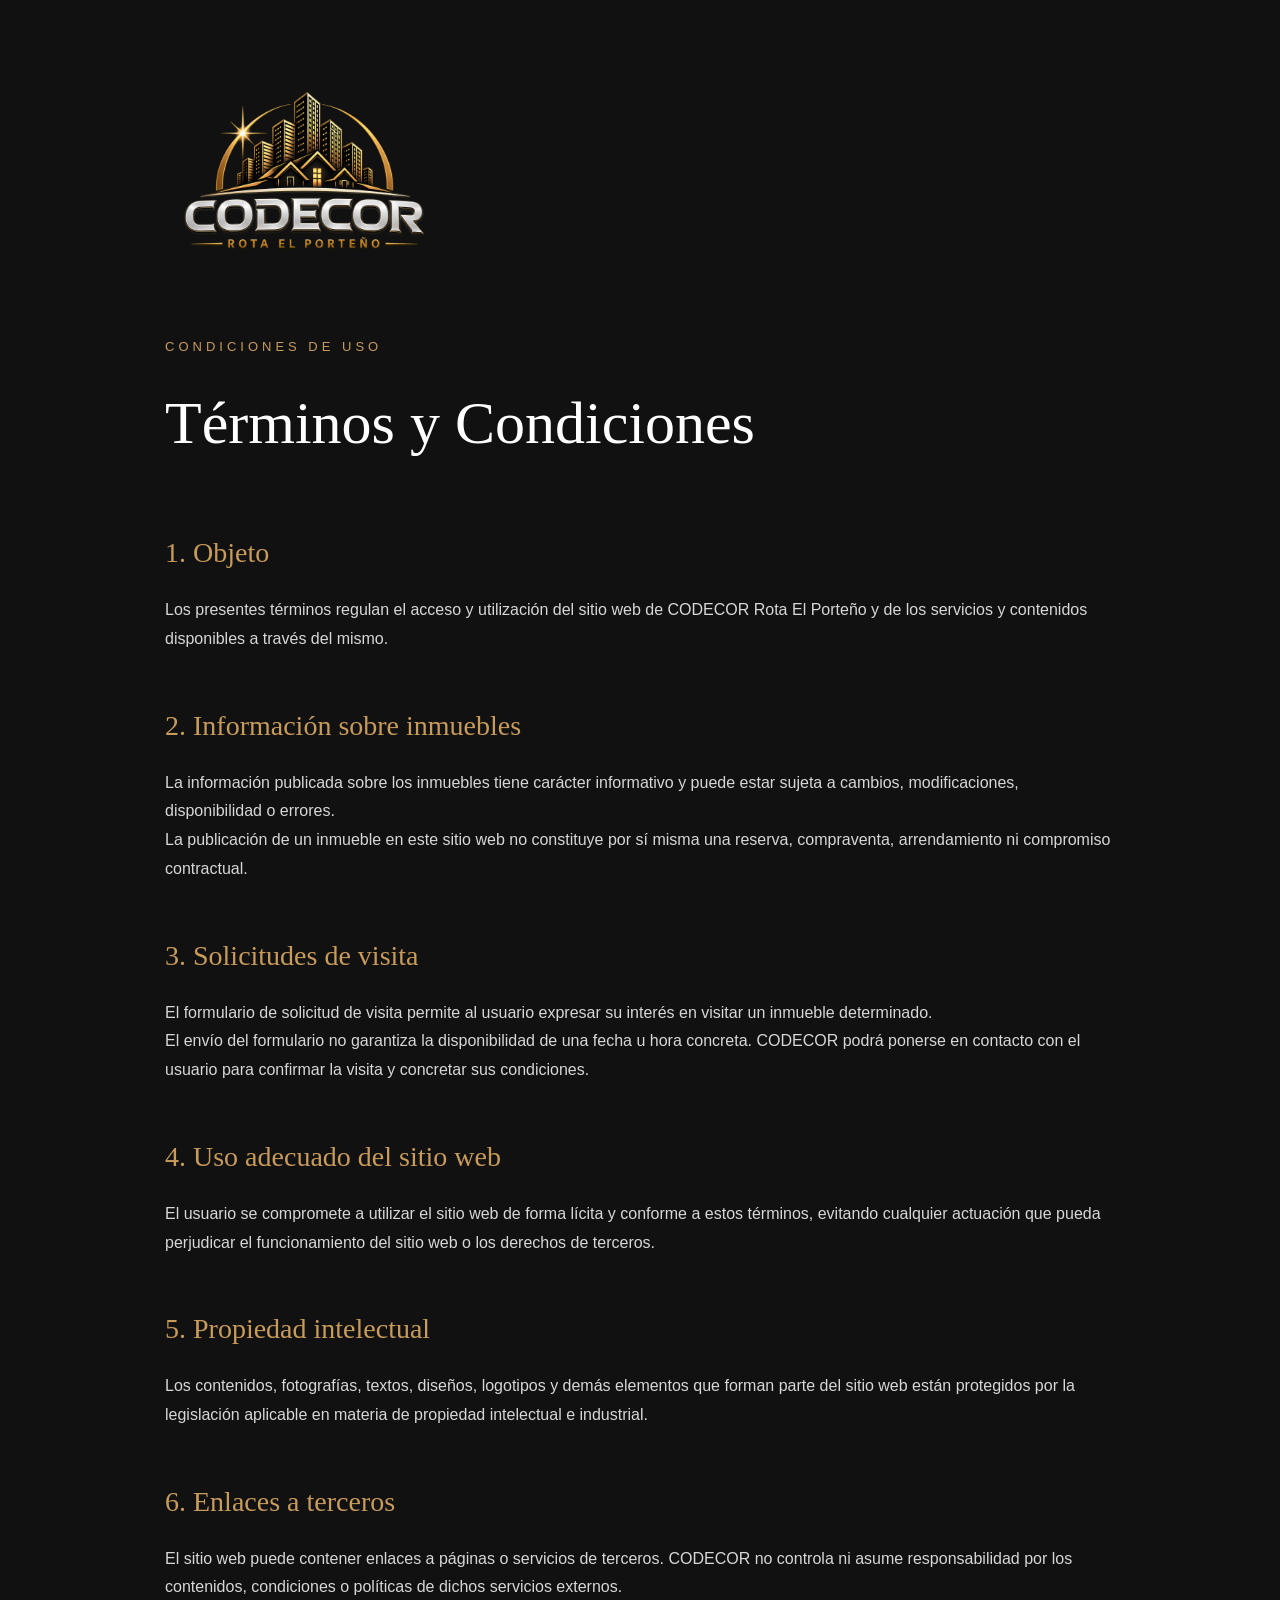
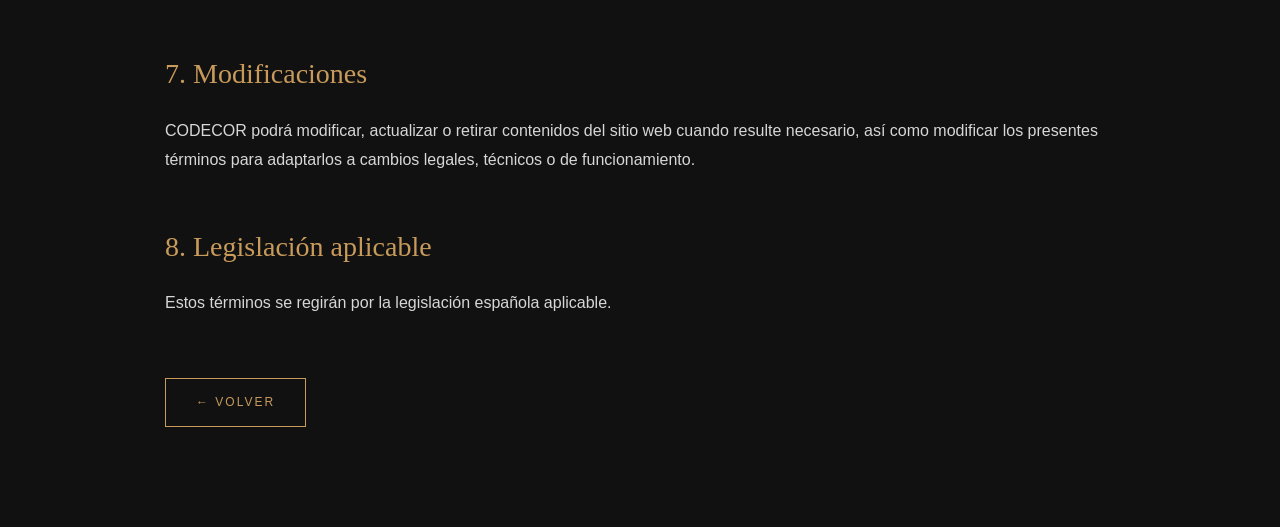
<file: terminos-condiciones.html>
<!DOCTYPE html>
<html lang="es">

<head>

    <meta charset="UTF-8">

    <meta name="viewport"
          content="width=device-width, initial-scale=1.0">

    <title>Términos y Condiciones | CODECOR</title>

    <link rel="stylesheet" href="css/style.css">

    <style>

        .legal-page {
            background: #111111;
            color: #ffffff;
            min-height: 100vh;
            font-family: Arial, sans-serif;
        }

        .legal-container {
            width: min(950px, 88%);
            margin: 0 auto;
            padding: 80px 0 100px;
        }

        .legal-logo {
            text-align: center;
            margin-bottom: 70px;
        }

        .legal-logo img {
            width: 280px;
            max-width: 80%;
        }

        .legal-label {
            color: #c89b5b;
            text-transform: uppercase;
            letter-spacing: 4px;
            font-size: 13px;
            margin-bottom: 18px;
        }

        .legal-container h1 {
            font-family: Georgia, serif;
            font-size: clamp(38px, 6vw, 60px);
            font-weight: 400;
            margin-bottom: 60px;
        }

        .legal-container h2 {
            color: #c89b5b;
            font-family: Georgia, serif;
            font-size: 28px;
            font-weight: 400;
            margin-top: 50px;
            margin-bottom: 20px;
        }

        .legal-container p,
        .legal-container li {
            color: #d7d7d7;
            font-size: 16px;
            line-height: 1.8;
        }

        .legal-container ul {
            padding-left: 25px;
        }

        .legal-back {
            display: inline-block;
            margin-top: 60px;
            padding: 14px 30px;
            border: 1px solid #c89b5b;
            color: #c89b5b;
            text-decoration: none;
            text-transform: uppercase;
            letter-spacing: 2px;
            font-size: 12px;
        }

        .legal-back:hover {
            background: #c89b5b;
            color: #111111;
        }

    </style>

</head>


<body class="legal-page">

<main class="legal-container">

    <div class="legal-logo">

        <img
            src="images/logo/logo-codecor-transparente.png"
            alt="CODECOR Rota El Porteño"
        >

    </div>


    <div class="legal-label">
        Condiciones de uso
    </div>


    <h1>
        Términos y Condiciones
    </h1>


    <h2>1. Objeto</h2>

    <p>
        Los presentes términos regulan el acceso y utilización
        del sitio web de CODECOR Rota El Porteño y de los
        servicios y contenidos disponibles a través del mismo.
    </p>


    <h2>2. Información sobre inmuebles</h2>

    <p>
        La información publicada sobre los inmuebles tiene
        carácter informativo y puede estar sujeta a cambios,
        modificaciones, disponibilidad o errores.
    </p>

    <p>
        La publicación de un inmueble en este sitio web no
        constituye por sí misma una reserva, compraventa,
        arrendamiento ni compromiso contractual.
    </p>


    <h2>3. Solicitudes de visita</h2>

    <p>
        El formulario de solicitud de visita permite al usuario
        expresar su interés en visitar un inmueble determinado.
    </p>

    <p>
        El envío del formulario no garantiza la disponibilidad
        de una fecha u hora concreta. CODECOR podrá ponerse en
        contacto con el usuario para confirmar la visita y
        concretar sus condiciones.
    </p>


    <h2>4. Uso adecuado del sitio web</h2>

    <p>
        El usuario se compromete a utilizar el sitio web de
        forma lícita y conforme a estos términos, evitando
        cualquier actuación que pueda perjudicar el
        funcionamiento del sitio web o los derechos de terceros.
    </p>


    <h2>5. Propiedad intelectual</h2>

    <p>
        Los contenidos, fotografías, textos, diseños, logotipos
        y demás elementos que forman parte del sitio web están
        protegidos por la legislación aplicable en materia de
        propiedad intelectual e industrial.
    </p>


    <h2>6. Enlaces a terceros</h2>

    <p>
        El sitio web puede contener enlaces a páginas o servicios
        de terceros. CODECOR no controla ni asume responsabilidad
        por los contenidos, condiciones o políticas de dichos
        servicios externos.
    </p>


    <h2>7. Modificaciones</h2>

    <p>
        CODECOR podrá modificar, actualizar o retirar contenidos
        del sitio web cuando resulte necesario, así como
        modificar los presentes términos para adaptarlos a
        cambios legales, técnicos o de funcionamiento.
    </p>


    <h2>8. Legislación aplicable</h2>

    <p>
        Estos términos se regirán por la legislación española
        aplicable.
    </p>


    <a
        href="index.html"
        class="legal-back"
    >
        ← Volver
    </a>

</main>

</body>

</html>
</file>
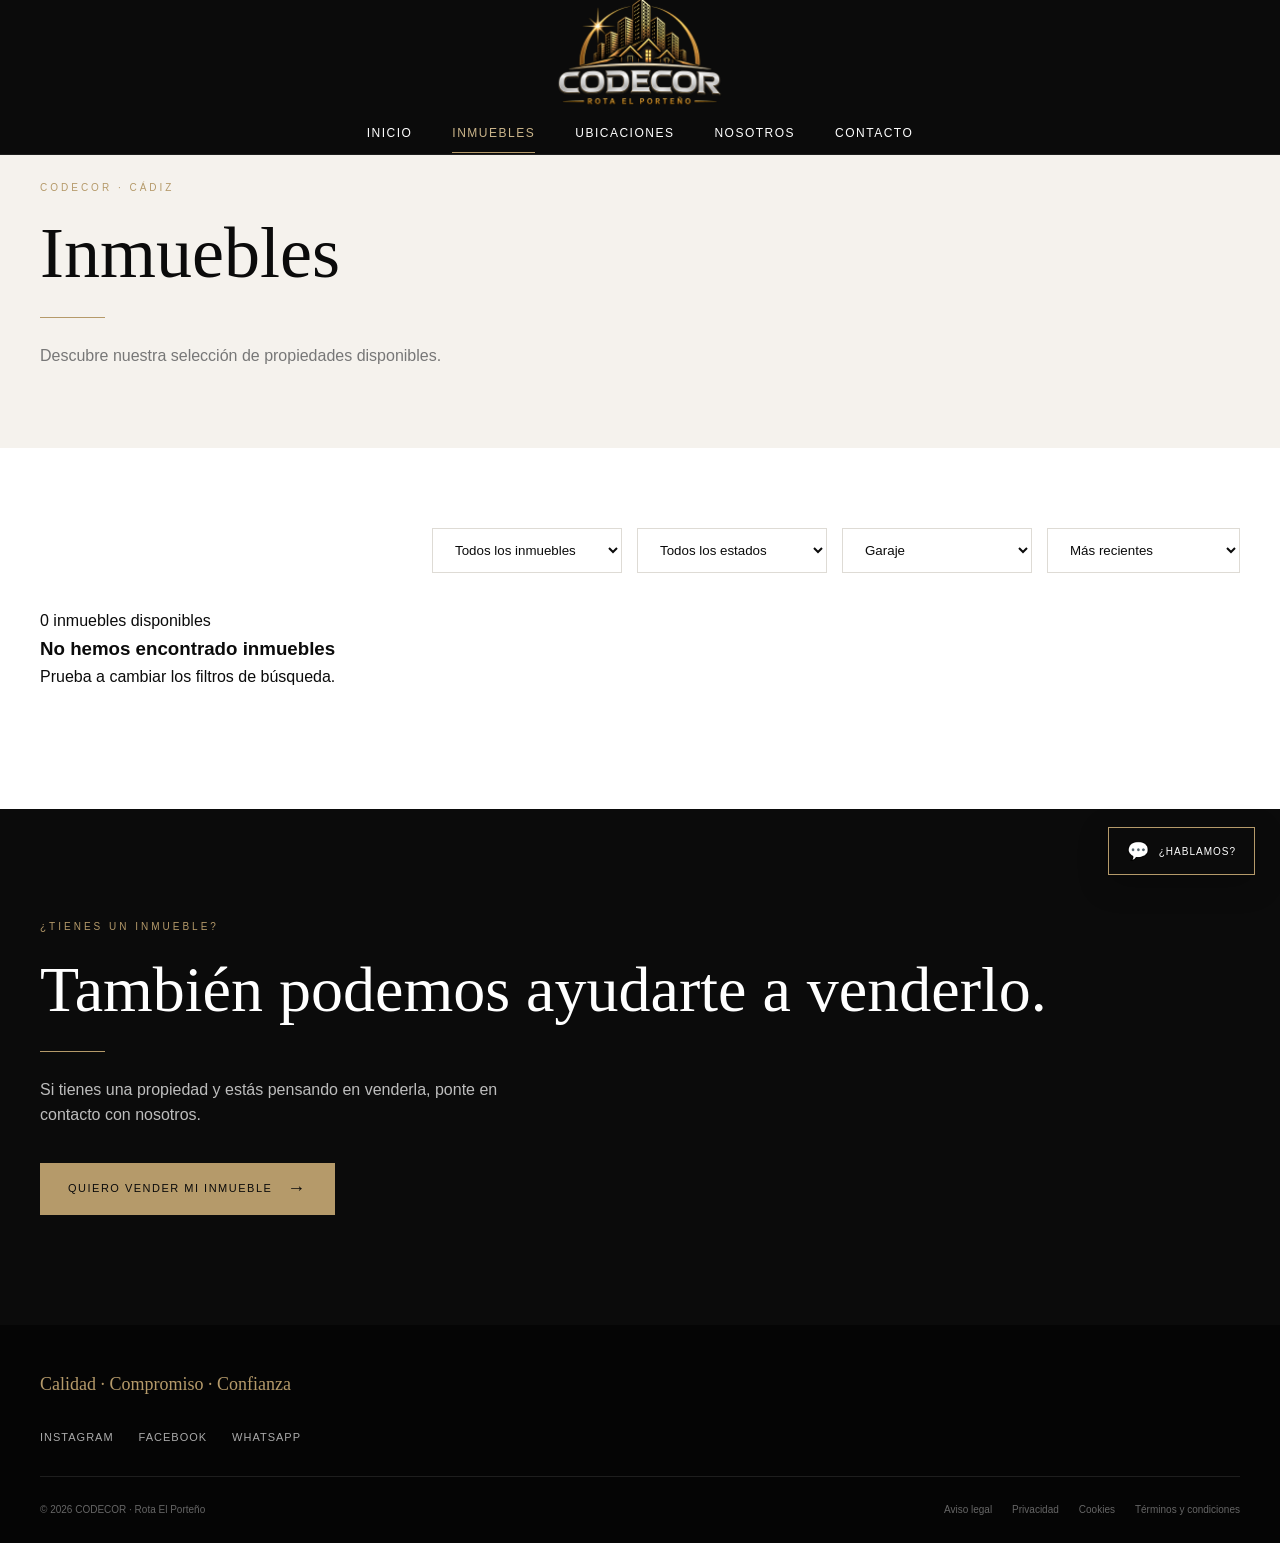
<file: ubicaciones/localidad.html>
<!DOCTYPE html>
<html lang="es">

<head>

    <meta charset="UTF-8">

    <meta
        name="viewport"
        content="width=device-width, initial-scale=1.0"
    >

    <title id="location-page-title">
        Inmuebles | CODECOR
    </title>

    <meta
        id="location-meta-description"
        name="description"
        content="Descubre nuestros inmuebles disponibles en CODECOR."
    >

    <meta
        name="robots"
        content="index, follow"
    >

    <link
        id="location-canonical"
        rel="canonical"
        href="https://codecor.es/ubicaciones/localidad.html"
    >

    <!-- Open Graph -->

    <meta
        id="location-og-title"
        property="og:title"
        content="Inmuebles | CODECOR"
    >

    <meta
        id="location-og-description"
        property="og:description"
        content="Descubre nuestros inmuebles disponibles en CODECOR."
    >

    <meta
        property="og:type"
        content="website"
    >

    <meta
        property="og:locale"
        content="es_ES"
    >

    <meta
        property="og:image"
        content="../images/logo/logo-codecor-transparente.png"
    >

    <meta
        property="og:image:alt"
        content="Logo de CODECOR"
    >

    <link
        rel="stylesheet"
        href="../css/style.css"
    >

</head>


<body>


    <!-- =========================================
         HEADER
    ========================================== -->

    <header
        class="header"
        id="header"
    >

        <div class="header-container">


            <!-- LOGO -->

            <a
                href="../index.html"
                class="logo"
            >

                <img
                    src="../images/logo/logo-codecor-transparente.png"
                    alt="CODECOR - Rota El Porteño"
                >

            </a>



            <!-- NAVEGACIÓN -->

            <nav
                class="nav"
                id="nav"
            >

                <a
                    href="../index.html#inicio"
                    class="nav-link"
                >
                    Inicio
                </a>


                <a
                    href="../index.html#inmuebles"
                    class="nav-link active"
                >
                    Inmuebles
                </a>


                <a
                    href="../index.html#ubicaciones"
                    class="nav-link"
                >
                    Ubicaciones
                </a>


                <a
                    href="../index.html#nosotros"
                    class="nav-link"
                >
                    Nosotros
                </a>


                <a
                    href="../index.html#contacto"
                    class="nav-link"
                >
                    Contacto
                </a>

            </nav>



            <!-- MENÚ MÓVIL -->

            <button
                class="menu-toggle"
                id="menu-toggle"
                aria-label="Abrir menú"
            >
                ☰
            </button>


        </div>

    </header>



    <!-- =========================================
         CONTENIDO
    ========================================== -->

    <main>


        <!-- =========================================
             HERO LOCALIDAD
        ========================================== -->

        <section class="location-hero">

            <div class="section-container">


                <span
                    class="section-label"
                    id="location-label"
                >
                    CODECOR · CÁDIZ
                </span>


                <h1 id="location-title">

                    Inmuebles

                </h1>


                <div class="gold-line"></div>


                <p id="location-description">

                    Descubre nuestra selección de
                    propiedades disponibles.

                </p>


            </div>

        </section>



        <!-- =========================================
             CATÁLOGO
        ========================================== -->

        <section class="property-list">

            <div class="section-container">


                <!-- FILTROS -->

            
            
            <div class="property-filters">

                <!-- TIPO -->

                <select id="property-type-filter">

                    <option value="todos">
                        Todos los inmuebles
                    </option>

                    <option value="piso">
                        Pisos
                    </option>

                    <option value="casa">
                        Casas
                    </option>

                    <option value="chalet">
                        Chalets
                    </option>

                    <option value="apartamento">
                        Apartamentos
                    </option>

                    <option value="campo">
                        Campos
                    </option>

                    <option value="garaje">
                        Garajes
                    </option>

                </select>


                <!-- OPERACIÓN -->

                <select id="property-operation-filter">

                    <option value="todos">
                        Todos los estados
                    </option>

                    <option value="venta">
                        Venta
                    </option>

                    <option value="reservado">
                        Reservado
                    </option>

                </select>


                <!-- GARAJE -->

                <select id="property-garage-filter">

                    <option value="todos">
                        Garaje
                    </option>

                    <option value="si">
                        Con garaje
                    </option>

                    <option value="no">
                        Sin garaje
                    </option>

                </select>


                <!-- ORDEN -->

                <select id="property-sort">

                    <option value="destacados">
                        Más recientes
                    </option>

                    <option value="precio-menor">
                        Precio: menor a mayor
                    </option>

                    <option value="precio-mayor">
                        Precio: mayor a menor
                    </option>

                    <option value="metros-mayor">
                        Mayor superficie
                    </option>

                </select>

            </div>



                <!-- CONTADOR -->

                <div
                    class="property-results"
                    id="property-results"
                >
                </div>



                <!-- GRID -->

                <div
                    class="property-grid"
                    id="location-property-grid"
                >
                </div>



                <!-- SIN RESULTADOS -->

                <div
                    id="no-properties"
                    style="display: none;"
                >

                    <h3>
                        No hemos encontrado inmuebles
                    </h3>

                    <p>
                        Prueba a cambiar los filtros
                        de búsqueda.
                    </p>

                </div>


            </div>

        </section>



        <!-- =========================================
             CAPTACIÓN
        ========================================== -->

        <section class="captacion">

            <div class="section-container">


                <div class="captacion-text">


                    <span
                        class="section-label"
                        id="captacion-label"
                    >
                        ¿TIENES UN INMUEBLE?
                    </span>


                    <h2>
                        También podemos
                        ayudarte a venderlo.
                    </h2>


                    <div class="gold-line"></div>


                    <p id="captacion-description">

                        Si tienes una propiedad y estás
                        pensando en venderla, ponte en
                        contacto con nosotros.

                    </p>


                    <a
                        href="../index.html#captacion"
                        class="btn btn-primary"
                    >

                        Quiero vender mi inmueble

                        <span>
                            →
                        </span>

                    </a>


                </div>


            </div>

        </section>


    </main>



    <!-- =========================================
         FOOTER
    ========================================== -->

    <footer class="footer">

        <div class="footer-container">


            <p class="footer-slogan">
                Calidad · Compromiso · Confianza
            </p>


           <div class="footer-social">

                <a href="https://www.instagram.com/codecor_rota_s.l?stkn=cng0bmV2cTF4Y3dw"
                    target="_blank"
                    rel="noopener noreferrer"
                >
                    Instagram
                </a>

                <a href="https://www.facebook.com/share/18RRurSbyQ/?mibextid=wwXIfr"
                    target="_blank"
                    rel="noopener noreferrer"
                >
                    Facebook
                </a>

                <a
                    href="https://wa.me/34722849191"
                    target="_blank"
                    rel="noopener noreferrer"
                >
                    WhatsApp
                </a>

            </div>


            <div class="footer-bottom">

                <p>
                    © 2026 CODECOR · Rota El Porteño
                </p>


                <div>

                    <a href="../aviso-legal.html">
                        Aviso legal
                    </a>

                    <a href="../politica-privacidad.html">
                        Privacidad
                    </a>

                    <a href="../politica-cookies.html">
                        Cookies
                    </a>
                    <a href="../terminos-condiciones.html">
                        Términos y condiciones
                    </a>
                </div>

            </div>


        </div>

    </footer>



    <!-- =========================================
         CHAT
    ========================================== -->

    <button
        class="chat-button"
        id="chat-button"
        aria-label="Abrir asistente CODECOR"
    >

        <span>
            💬
        </span>

        <small>
            ¿Hablamos?
        </small>

    </button>



    <!-- =========================================
         JAVASCRIPT
    ========================================== -->

    <script src="../js/inmuebles.js"></script>

    <script src="../js/localidades.js"></script>

    <script src="../js/script.js"></script>


</body>

</html>
</file>
<file: css/style.css>
/* =========================================
   CODECOR
   ROTA EL PORTEÑO
   HOJA DE ESTILOS PRINCIPAL
========================================= */


/* =========================================
   VARIABLES
========================================= */

:root {

    --black: #0b0b0b;

    --black-soft: #151515;

    --white: #ffffff;

    --cream: #f5f2ed;

    --cream-dark: #ebe6de;

    --gold: #b59a6a;

    --gold-light: #cbb58a;

    --gray: #777777;

    --gray-light: #a4a4a4;

    --border: #dedbd5;

}


/* =========================================
   RESET
========================================= */

* {

    margin: 0;

    padding: 0;

    box-sizing: border-box;

}


html {

    scroll-behavior: smooth;

}


body {

    font-family:
        Arial,
        Helvetica,
        sans-serif;

    color: var(--black);

    background: var(--white);

    line-height: 1.6;

}


img {

    max-width: 100%;

    display: block;

}


a {

    color: inherit;

    text-decoration: none;

}


button,
input,
select,
textarea {

    font-family: inherit;

}


/* =========================================
   CONTENEDOR GENERAL
========================================= */

.section-container {

    width: min(
        1200px,
        calc(100% - 80px)
    );

    margin: 0 auto;

}


/* =========================================
   HEADER
========================================= */

.header {

    position: fixed;

    top: 0;

    left: 0;

    width: 100%;

    height: 155px;

    background: var(--black);

    z-index: 1000;

    border-bottom:
        1px solid
        rgba(
            255,
            255,
            255,
            0.08
        );

    transition:
        height 0.35s ease,
        box-shadow 0.35s ease;

}


/* =========================================
   HEADER AL HACER SCROLL
========================================= */

.header.scrolled {

    height: 105px;

    box-shadow:
        0 5px 25px
        rgba(
            0,
            0,
            0,
            0.3
        );

}


.header-container {

    width: min(
        1400px,
        calc(100% - 80px)
    );

    height: 100%;

    margin: 0 auto;

    display: flex;

    flex-direction: column;

    align-items: center;

    justify-content: center;

}


/* =========================================
   LOGO
========================================= */

.logo {

    display: flex;

    align-items: center;

    justify-content: center;

    height: 105px;

    margin-bottom: 8px;

    transition:
        height 0.35s ease,
        margin-bottom 0.35s ease;

}


.logo img {

    width: 190px;

    height: auto;

    object-fit: contain;

    transition:
        width 0.35s ease;

}


/* LOGO AL HACER SCROLL */

.header.scrolled .logo {

    height: 60px;

    margin-bottom: 3px;

}


.header.scrolled .logo img {

    width: 125px;

}


/* =========================================
   NAVEGACIÓN
========================================= */

.nav {

    display: flex;

    align-items: center;

    justify-content: center;

    gap: 42px;

}


.nav-link {

    position: relative;

    color: #ffffff;

    font-size: 11px;

    text-transform: uppercase;

    letter-spacing: 1.5px;

    padding: 6px 0;

    transition:
        color 0.3s ease;

}


.nav-link::after {

    content: "";

    position: absolute;

    left: 0;

    bottom: 0;

    width: 0;

    height: 1px;

    background: var(--gold);

    transition:
        width 0.3s ease;

}


.nav-link:hover {

    color: var(--gold-light);

}


.nav-link:hover::after,
.nav-link.active::after {

    width: 100%;

}


.nav-link.active {

    color: var(--gold-light);

}


/* =========================================
   MENÚ MÓVIL
========================================= */

.menu-toggle {

    display: none;

    border: none;

    background: transparent;

    color: white;

    font-size: 28px;

    cursor: pointer;

}
/* =========================================
   NAVEGACIÓN
========================================= */

.nav {

    display: flex;

    align-items: center;

    gap: 40px;

}


.nav-left {

    margin-right: auto;

}


.nav-right {

    margin-left: auto;

}


.nav-link {

    position: relative;

    color: #ffffff;

    font-size: 12px;

    text-transform: uppercase;

    letter-spacing: 1.5px;

    padding: 10px 0;

    transition:
        color 0.3s ease;

}


.nav-link::after {

    content: "";

    position: absolute;

    left: 0;

    bottom: 0;

    width: 0;

    height: 1px;

    background: var(--gold);

    transition:
        width 0.3s ease;

}


.nav-link:hover {

    color: var(--gold-light);

}


.nav-link:hover::after,
.nav-link.active::after {

    width: 100%;

}


.nav-link.active {

    color: var(--gold-light);

}


/* =========================================
   MENÚ MÓVIL
========================================= */

.menu-toggle {

    display: none;

    border: none;

    background: transparent;

    color: white;

    font-size: 28px;

    cursor: pointer;

    margin-left: auto;

}

/* =========================================
   HERO
========================================= */

.hero {

    min-height: 100vh;

    padding-top: 155px;

    position: relative;

    display: flex;

    align-items: center;

    background:

        linear-gradient(
            rgba(0, 0, 0, 0.52),
            rgba(0, 0, 0, 0.52)
        ),

        url("../images/hero/hero.jpg")
        center / cover no-repeat;

}


.hero-content {

    width: min(
        1400px,
        calc(100% - 80px)
    );

    margin: 0 auto;

}


.hero-text {

    max-width: 720px;

    color: white;

}


.hero-subtitle {

    display: block;

    margin-bottom: 25px;

    color: var(--gold-light);

    font-size: 11px;

    letter-spacing: 3px;

    text-transform: uppercase;

}


.hero h1 {

    font-family:
        Georgia,
        "Times New Roman",
        serif;

    font-size:
        clamp(
            48px,
            6vw,
            82px
        );

    font-weight: 400;

    line-height: 1.05;

    margin-bottom: 30px;

}


.hero p {

    max-width: 620px;

    color: rgba(
        255,
        255,
        255,
        0.82
    );

    font-size: 17px;

    margin-bottom: 40px;

}


/* =========================================
   LÍNEA DORADA
========================================= */

.gold-line {

    width: 65px;

    height: 1px;

    background: var(--gold);

    margin: 25px 0;

}


.gold-line.centered {

    margin:
        25px auto;

}


/* =========================================
   BOTONES
========================================= */

.hero-buttons {

    display: flex;

    flex-wrap: wrap;

    gap: 15px;

}


.btn {

    display: inline-flex;

    align-items: center;

    justify-content: center;

    gap: 15px;

    min-height: 52px;

    padding:
        0 28px;

    font-size: 11px;

    text-transform: uppercase;

    letter-spacing: 1.5px;

    transition: 0.3s;

    cursor: pointer;

}


.btn span {

    font-size: 18px;

}


.btn-primary {

    background: var(--gold);

    color: var(--black);

}


.btn-primary:hover {

    background: var(--gold-light);

}


.btn-secondary {

    border:
        1px solid var(--black);

    color: var(--black);

    background: transparent;

}


.btn-secondary:hover {

    background: var(--black);

    color: white;

}


/* BOTÓN SECUNDARIO EN HERO */

.hero .btn-secondary {

    border-color: white;

    color: white;

}


.hero .btn-secondary:hover {

    background: white;

    color: var(--black);

}


/* =========================================
   SERVICIOS
========================================= */

.services {

    background: var(--cream);

    border-bottom:
        1px solid var(--border);

}


.services .section-container {

    display: grid;

    grid-template-columns:
        repeat(4, 1fr);

}


.service {

    padding:
        55px 35px;

    border-right:
        1px solid var(--border);

}


.service:first-child {

    border-left:
        1px solid var(--border);

}


.service-icon {

    color: var(--gold);

    font-size: 25px;

    margin-bottom: 20px;

}


.service h3 {

    font-family:
        Georgia,
        "Times New Roman",
        serif;

    font-size: 24px;

    font-weight: 400;

    margin-bottom: 12px;

}


.service p {

    color: var(--gray);

    font-size: 14px;

}


/* =========================================
   CAPTACIÓN
========================================= */

.captacion {

    padding:
        110px 0;

    background: var(--black);

    color: white;

}


.captacion-container {

    display: grid;

    grid-template-columns:
        0.9fr 1.1fr;

    gap: 100px;

    align-items: center;

}


.section-label {

    display: block;

    color: var(--gold);

    font-size: 10px;

    letter-spacing: 3px;

    text-transform: uppercase;

    margin-bottom: 20px;

}


.captacion h2,
.about h2,
.contact h2 {

    font-family:
        Georgia,
        "Times New Roman",
        serif;

    font-size:
        clamp(
            42px,
            5vw,
            64px
        );

    font-weight: 400;

    line-height: 1.1;

}


.captacion p {

    max-width: 500px;

    color: #bdbdbd;

    margin-bottom: 35px;

}


.captacion .btn-primary {

    border: none;

}


/* FORMULARIO */

.captacion-form {

    padding: 45px;

    background:
        rgba(
            255,
            255,
            255,
            0.05
        );

    border:
        1px solid
        rgba(
            255,
            255,
            255,
            0.1
        );

}


#property-form {

    display: flex;

    flex-direction: column;

    gap: 15px;

}


.form-row {

    display: grid;

    grid-template-columns:
        1fr 1fr;

    gap: 15px;

}


#property-form input,
#property-form select,
#property-form textarea {

    width: 100%;

    padding:
        16px 18px;

    border:
        1px solid
        rgba(
            255,
            255,
            255,
            0.15
        );

    background:
        rgba(
            255,
            255,
            255,
            0.04
        );

    color: white;

    outline: none;

    font-size: 13px;

}


#property-form select option {

    color: black;

}


#property-form input::placeholder,
#property-form textarea::placeholder {

    color: #929292;

}


#property-form input:focus,
#property-form select:focus,
#property-form textarea:focus {

    border-color: var(--gold);

}


#property-form textarea {

    resize: vertical;

    min-height: 120px;

}


.form-button {

    min-height: 52px;

    border: none;

    background: var(--gold);

    color: var(--black);

    text-transform: uppercase;

    letter-spacing: 1.5px;

    font-size: 11px;

    cursor: pointer;

    transition: 0.3s;

}


.form-button:hover {

    background: var(--gold-light);

}


/* =========================================
   UBICACIONES
========================================= */

.locations {

    padding:
        120px 0;

    background: var(--white);

}


.section-heading {

    text-align: center;

    margin-bottom: 55px;

}


.section-heading h2 {

    font-family:
        Georgia,
        "Times New Roman",
        serif;

    font-size:
        clamp(
            42px,
            5vw,
            64px
        );

    font-weight: 400;

    line-height: 1.1;

}


/* BUSCADOR */

.location-search {

    max-width: 700px;

    margin:
        0 auto 60px;

}


.location-search label {

    display: block;

    margin-bottom: 10px;

    color: var(--gray);

    font-size: 11px;

    text-transform: uppercase;

    letter-spacing: 1.5px;

}


.search-box {

    display: flex;

    align-items: center;

    border:
        1px solid var(--border);

    background: white;

}


.search-icon {

    padding-left: 18px;

    color: var(--gold);

    font-size: 20px;

}


.search-box input {

    width: 100%;

    padding:
        18px;

    border: none;

    outline: none;

    font-size: 14px;

}


#search-result {

    margin-top: 10px;

    color: var(--gray-light);

    font-size: 12px;

}


/* GRID UBICACIONES */

.location-grid {

    display: grid;

    grid-template-columns:
        repeat(5, 1fr);

    gap: 15px;

}
.location-card {

    position: relative;

    min-height: 300px;

    display: flex;

    align-items: flex-end;

    padding: 30px;

    overflow: hidden;

    color: rgb(255, 255, 254);

    transition: 0.4s;

}
.location-image {

    position: absolute;

    inset: 0;

    background-position: center;

    background-size: cover;

    background-repeat: no-repeat;

    z-index: 0;

}
.location-content {

    position: relative;

    z-index: 2;

}
.location-card:hover {

    transform:
        translateY(-5px);

}


.location-card span {

    position: relative;

    z-index: 2;

    font-family:
        Georgia,
        "Times New Roman",
        serif;

    font-size: 28px;

    line-height: 1.1;

}


/* =========================================
   INMUEBLES
========================================= */

.properties {

    padding:
        120px 0;

    background: var(--cream);

}


.property-grid {

    display: grid;

    grid-template-columns:
        repeat(3, 1fr);

    gap: 25px;

}


.property-card {

    background: white;

    overflow: hidden;

}


.property-image {

    position: relative;

    display: block;

    height: 360px;

    background-position: center;

    background-size: cover;

    background-repeat: no-repeat;

}


.property-image-1 {

    background-image:
        url("../images/inmuebles/chalet-rota-001-1.jpg");

}


.property-image-2 {

    background-image:
        url("../images/inmuebles/chalet-rota-001-2.jpg");

}


.property-image-3 {

    background-image:
        url("../images/inmuebles/chalet-rota-001-3.jpg");

}


.property-tag {

    position: absolute;

    top: 20px;

    left: 20px;

    padding:
        7px 12px;

    background: var(--gold);

    color: var(--black);

    font-size: 9px;

    text-transform: uppercase;

    letter-spacing: 1px;

}


.property-info {

    padding: 30px;

}


.property-info > span {

    color: var(--gray);

    font-size: 10px;

    text-transform: uppercase;

    letter-spacing: 1.5px;

}


.property-info h3 {

    margin:
        10px 0;

    font-family:
        Georgia,
        "Times New Roman",
        serif;

    font-size: 28px;

    font-weight: 400;

    line-height: 1.15;

}


.property-info p {

    color: var(--gray);

    font-size: 13px;

    margin-bottom: 20px;

}


.property-info strong {

    display: block;

    font-family:
        Georgia,
        "Times New Roman",
        serif;

    font-size: 24px;

    font-weight: 400;

}


.property-link {

    display: inline-block;

    margin-top: 20px;

    color: var(--gold);

    font-size: 10px;

    text-transform: uppercase;

    letter-spacing: 1.5px;

}


.center-button {

    text-align: center;

    margin-top: 50px;

}


/* =========================================
   NOSOTROS
========================================= */

.about {

    padding:
        120px 0;

    background: var(--white);

}


.about-container {

    display: grid;

    grid-template-columns:
        1fr 1fr;

    gap: 100px;

    align-items: center;

}


.about-image {

    min-height: 600px;

    background:

        url("../images/about/nosotros.jpg")
        center / cover no-repeat;

}


.about-text p {

    max-width: 560px;

    color: var(--gray);

    margin-bottom: 20px;

}


.about-text .btn {

    margin-top: 20px;

}


/* =========================================
   PROCESO
========================================= */

.process {

    padding:
        120px 0;

    background: var(--cream);

}


.process-grid {

    display: grid;

    grid-template-columns:
        repeat(4, 1fr);

    gap: 0;

    border-top:
        1px solid var(--border);

    border-bottom:
        1px solid var(--border);

}


.process-step {

    padding:
        45px 30px;

    border-right:
        1px solid var(--border);

}


.process-step:first-child {

    border-left:
        1px solid var(--border);

}


.process-step > span {

    display: block;

    margin-bottom: 30px;

    color: var(--gold);

    font-family:
        Georgia,
        "Times New Roman",
        serif;

    font-size: 18px;

}


.process-step h3 {

    font-family:
        Georgia,
        "Times New Roman",
        serif;

    font-size: 26px;

    font-weight: 400;

    margin-bottom: 15px;

}


.process-step p {

    color: var(--gray);

    font-size: 13px;

}


/* =========================================
   CONTACTO
========================================= */

.contact {

    padding:
        120px 0;

    background: var(--black);

    color: white;

}


.contact-container {

    display: grid;

    grid-template-columns:
        1fr 1fr;

    gap: 100px;

    align-items: center;

}


.contact-text p {

    max-width: 550px;

    color: #aaa;

    font-size: 16px;

}


.contact-info {

    display: flex;

    flex-direction: column;

    gap: 35px;

}


.contact-info > div {

    padding-bottom: 25px;

    border-bottom:
        1px solid
        rgba(
            255,
            255,
            255,
            0.12
        );

}


.contact-info span {

    display: block;

    margin-bottom: 8px;

    color: var(--gold);

    font-size: 10px;

    text-transform: uppercase;

    letter-spacing: 2px;

}


.contact-info a,
.contact-info p {

    color: white;

    font-family:
        Georgia,
        "Times New Roman",
        serif;

    font-size: 22px;

    font-weight: 400;

}


.contact-info a:hover {

    color: var(--gold-light);

}


/* =========================================
   FOOTER
========================================= */

.footer {

    padding:
        45px 0 25px;

    background: #050505;

    color: white;

}


.footer-container {

    width: min(
        1200px,
        calc(100% - 80px)
    );

    margin: 0 auto;

}


.footer-slogan {

    color: var(--gold);

    font-family:
        Georgia,
        "Times New Roman",
        serif;

    font-size: 18px;

    margin-bottom: 30px;

}


.footer-social {

    display: flex;

    gap: 25px;

    padding-bottom: 30px;

    border-bottom:
        1px solid
        rgba(
            255,
            255,
            255,
            0.1
        );

}


.footer-social a {

    color: #aaa;

    font-size: 11px;

    text-transform: uppercase;

    letter-spacing: 1px;

}


.footer-social a:hover {

    color: var(--gold);

}


.footer-bottom {

    display: flex;

    justify-content: space-between;

    align-items: center;

    gap: 30px;

    padding-top: 25px;

    color: #666;

    font-size: 10px;

}


.footer-bottom div {

    display: flex;

    gap: 20px;

}


.footer-bottom a:hover {

    color: var(--gold);

}


/* =========================================
   CHAT
========================================= */

.chat-button {

    position: fixed;

    right: 25px;

    bottom: 25px;

    z-index: 999;

    display: flex;

    align-items: center;

    gap: 10px;

    padding:
        12px 18px;

    border:
        1px solid var(--gold);

    background: var(--black);

    color: white;

    cursor: pointer;

    box-shadow:
        0 8px 30px
        rgba(
            0,
            0,
            0,
            0.25
        );

    transition: 0.3s;

}


.chat-button:hover {

    background: var(--gold);

    color: var(--black);

}


.chat-button span {

    font-size: 18px;

}


.chat-button small {

    font-size: 10px;

    text-transform: uppercase;

    letter-spacing: 1px;

}


/* =========================================
   PÁGINAS DE UBICACIONES
========================================= */

.location-hero {

    padding:
        180px 0 80px;

    background: var(--cream);

}


.location-hero h1 {

    font-family:
        Georgia,
        "Times New Roman",
        serif;

    font-size:
        clamp(
            45px,
            6vw,
            72px
        );

    font-weight: 400;

    line-height: 1.05;

}


.location-hero p {

    max-width: 650px;

    color: var(--gray);

    font-size: 16px;

}


.property-list {

    padding:
        80px 0 120px;

    background: var(--white);

}


.property-filters {

    display: flex;

    justify-content: flex-end;

    gap: 15px;

    margin-bottom: 35px;

}


.property-filters select {

    min-width: 190px;

    padding:
        13px 18px;

    border:
        1px solid var(--border);

    background: white;

    color: var(--black);

    outline: none;

    cursor: pointer;

}


.property-filters select:focus {

    border-color: var(--gold);

}


/* =========================================
   FICHA DEL INMUEBLE
========================================= */

.property-detail {

    padding:
        180px 0 120px;

    background: var(--white);

}


.property-gallery {

    margin-top: 10px;

    margin-bottom: 70px;

}


.property-main-image {

    position: relative;

    height: 620px;

    overflow: hidden;

    background:

        url("../images/inmuebles/chalet-rota-001-1.jpg")
        center / cover no-repeat;

}


.gallery-prev,
.gallery-next {

    position: absolute;

    top: 50%;

    transform:
        translateY(-50%);

    width: 50px;

    height: 50px;

    border:
        1px solid
        rgba(
            255,
            255,
            255,
            0.5
        );

    border-radius: 50%;

    background:
        rgba(
            0,
            0,
            0,
            0.55
        );

    color: white;

    font-size: 32px;

    line-height: 1;

    cursor: pointer;

    z-index: 5;

    transition: 0.3s;

}


.gallery-prev {

    left: 25px;

}


.gallery-next {

    right: 25px;

}


.gallery-prev:hover,
.gallery-next:hover {

    background: var(--gold);

    border-color: var(--gold);

    color: var(--black);

}


.property-thumbnails {

    display: grid;

    grid-template-columns:
        repeat(4, 1fr);

    gap: 10px;

    margin-top: 10px;

}


.property-thumb {

    height: 130px;

    border:
        2px solid transparent;

    background-position: center;

    background-size: cover;

    background-repeat: no-repeat;

    cursor: pointer;

    transition: 0.3s;

}


.property-thumb:hover {

    opacity: 0.8;

}


.property-thumb.active {

    border-color: var(--gold);

}


.property-thumb:nth-child(1) {

    background-image:
        url("../images/inmuebles/chalet-rota-001-1.jpg");

}


.property-thumb:nth-child(2) {

    background-image:
        url("../images/inmuebles/chalet-rota-001-2.jpg");

}


.property-thumb:nth-child(3) {

    background-image:
        url("../images/inmuebles/chalet-rota-001-3.jpg");

}


.property-thumb:nth-child(4) {

    background-image:
        url("../images/inmuebles/chalet-rota-001-4.jpg");

}


/* INFORMACIÓN */

.property-detail-content {

    display: grid;

    grid-template-columns:
        1.15fr 0.85fr;

    gap: 80px;

}


.property-detail-main h1 {

    font-family:
        Georgia,
        "Times New Roman",
        serif;

    font-size:
        clamp(
            42px,
            5vw,
            64px
        );

    font-weight: 400;

    line-height: 1.05;

    margin-bottom: 20px;

}


.property-price {

    display: block;

    margin-bottom: 30px;

    font-family:
        Georgia,
        "Times New Roman",
        serif;

    font-size: 32px;

    font-weight: 400;

}


.property-description {

    max-width: 700px;

    color: var(--gray);

    font-size: 16px;

}


/* =========================================
   CARACTERÍSTICAS
========================================= */

.property-features {

    display: grid;

    grid-template-columns:
        1fr 1fr;

    gap: 1px;

    background: var(--border);

    border:
        1px solid var(--border);

}


.property-features div {

    padding: 25px;

    background: var(--cream);

}


.property-features span {

    display: block;

    margin-bottom: 8px;

    color: var(--gray);

    font-size: 9px;

    text-transform: uppercase;

    letter-spacing: 1.5px;

}


.property-features strong {

    font-family:
        Georgia,
        "Times New Roman",
        serif;

    font-size: 22px;

    font-weight: 400;

}


/* =========================================
   CONTACTO DEL INMUEBLE
========================================= */

.property-contact {

    grid-column:
        1 / -1;

    margin-top: 20px;

    padding: 45px;

    background: var(--black);

    color: white;

}


.property-contact h2 {

    font-family:
        Georgia,
        "Times New Roman",
        serif;

    font-size: 34px;

    font-weight: 400;

}


.property-contact p {

    margin:
        10px 0 25px;

    color: #aaa;

}


.property-contact-buttons {

    display: flex;

    flex-wrap: wrap;

    gap: 15px;

}


.property-contact .btn-secondary {

    border-color: white;

    color: white;

}


.property-contact .btn-secondary:hover {

    background: white;

    color: var(--black);

}


/* =========================================
   RESPONSIVE
========================================= */

@media (max-width: 1100px) {


    .nav {

        gap: 22px;

    }


    .location-grid {

        grid-template-columns:
            repeat(3, 1fr);

    }


    .property-grid {

        grid-template-columns:
            repeat(2, 1fr);

    }


    .services .section-container {

        grid-template-columns:
            repeat(2, 1fr);

    }


    .service:nth-child(2) {

        border-right: none;

    }


    .service:nth-child(3) {

        border-left:
            1px solid var(--border);

    }


    .captacion-container,
    .about-container,
    .contact-container {

        gap: 60px;

    }


}


/* =========================================
   TABLET
========================================= */

@media (max-width: 850px) {


    .header {

        height: 85px;

    }


    .header-container {

        width:
            calc(100% - 40px);

    }


    .logo {

        height: 65px;

    }


    .logo img {

        width: 160px;

    }


    .nav {

        position: absolute;

        top: 85px;

        left: 0;

        width: 100%;

        display: none;

        flex-direction: column;

        align-items: flex-start;

        gap: 0;

        padding:
            20px;

        background: var(--black);

        border-top:
            1px solid
            rgba(
                255,
                255,
                255,
                0.1
            );

    }


    .nav.active {

        display: flex;

    }


    .nav-link {

        width: 100%;

        padding:
            15px 0;

    }


    .menu-toggle {

        display: block;

    }


    .hero {

        padding-top: 85px;

    }


    .hero-content {

        width:
            calc(100% - 40px);

    }


    .section-container {

        width:
            calc(100% - 40px);

    }


    .captacion-container,
    .about-container,
    .contact-container,
    .property-detail-content {

        grid-template-columns:
            1fr;

    }


    .captacion-form {

        padding: 30px;

    }


    .location-grid {

        grid-template-columns:
            repeat(2, 1fr);

    }


    .about-image {

        min-height: 450px;

    }


    .process-grid {

        grid-template-columns:
            repeat(2, 1fr);

    }


    .process-step:nth-child(2) {

        border-right: none;

    }


    .process-step:nth-child(3) {

        border-left:
            1px solid var(--border);

    }


    .property-main-image {

        height: 500px;

    }


}


/* =========================================
   MÓVIL
========================================= */

@media (max-width: 600px) {


    .section-container {

        width:
            calc(100% - 30px);

    }


    .header-container {

        width:
            calc(100% - 30px);

    }


    .logo img {

        width: 145px;

    }


    .hero {

        min-height:
            760px;

    }


    .hero-content {

        width:
            calc(100% - 30px);

    }


    .hero h1 {

        font-size: 45px;

    }


    .hero p {

        font-size: 15px;

    }


    .hero-buttons {

        flex-direction: column;

        align-items: stretch;

    }


    .btn {

        width: 100%;

    }


    .services .section-container {

        grid-template-columns:
            1fr;

    }


    .service {

        border-left:
            1px solid var(--border);

        border-right:
            1px solid var(--border);

    }


    .service:nth-child(2),
    .service:nth-child(3) {

        border-left:
            1px solid var(--border);

    }


    .captacion,
    .locations,
    .properties,
    .about,
    .process,
    .contact {

        padding:
            80px 0;

    }


    .captacion-container,
    .about-container,
    .contact-container {

        gap: 50px;

    }


    .form-row {

        grid-template-columns:
            1fr;

    }


    .captacion-form {

        padding: 20px;

    }


    .location-grid {

        grid-template-columns:
            1fr;

    }


    .location-card {

        min-height: 250px;

    }


    .property-grid {

        grid-template-columns:
            1fr;

    }


    .property-image {

        height: 320px;

    }


    .process-grid {

        grid-template-columns:
            1fr;

    }


    .process-step,
    .process-step:nth-child(3) {

        border-left:
            1px solid var(--border);

        border-right:
            1px solid var(--border);

    }


    .property-filters {

        flex-direction: column;

    }


    .property-filters select {

        width: 100%;

    }


    .location-hero {

        padding:
            145px 0 60px;

    }


    .property-detail {

        padding:
            145px 0 80px;

    }


    .property-main-image {

        height: 380px;

    }


    .property-thumbnails {

        grid-template-columns:
            repeat(2, 1fr);

    }


    .property-thumb {

        height: 100px;

    }


    .gallery-prev,
    .gallery-next {

        width: 42px;

        height: 42px;

        font-size: 26px;

    }


    .property-contact {

        padding: 30px 20px;

    }
    .visit-form-container {
    padding: 25px 20px;
    }

    #visit-form {
        grid-template-columns: 1fr;
        gap: 18px;
    }

    #visit-form > div:nth-child(5) {
        grid-column: auto;
    }

    #visit-form button {
        width: 100%;
    }

    .footer-container {

        width:
            calc(100% - 30px);

    }


    .footer-bottom {

        flex-direction: column;

        align-items: flex-start;

    }


    .chat-button {

        right: 15px;

        bottom: 15px;

    }


}
/* =========================================
   AJUSTE DE IMÁGENES DE INMUEBLES
   MANTIENE EL DISEÑO ORIGINAL
========================================= */

.property-main-image {
    background-size: contain;
    background-position: center;
    background-repeat: no-repeat;
    background-color: #111;
}
/* =========================================
   FORMULARIO SOLICITAR VISITA
========================================= */

.visit-form-container {
    margin-top: 35px;
    padding: 35px;
    background: #111111;
    border: 1px solid rgba(255, 255, 255, 0.12);
}

.visit-form-container h3 {
    margin-bottom: 8px;
    font-family:
        Georgia,
        "Times New Roman",
        serif;
    font-size: 28px;
    font-weight: 400;
    color: white;
}

.visit-form-container > p {
    margin-bottom: 30px;
    color: #999999;
    font-size: 13px;
}

#visit-form {
    display: grid;
    grid-template-columns: 1fr 1fr;
    gap: 20px;
}

#visit-form > div {
    display: flex;
    flex-direction: column;
}

#visit-form > div:nth-child(5) {
    grid-column: 1 / -1;
}

#visit-form label {
    margin-bottom: 8px;
    color: var(--gold);
    font-size: 10px;
    text-transform: uppercase;
    letter-spacing: 1.5px;
}

#visit-form input,
#visit-form textarea {
    width: 100%;
    padding: 15px 16px;
    border: 1px solid rgba(255, 255, 255, 0.15);
    background: rgba(255, 255, 255, 0.04);
    color: white;
    outline: none;
    font-size: 13px;
    transition: border-color 0.3s ease;
}

#visit-form input::placeholder,
#visit-form textarea::placeholder {
    color: #777777;
}

#visit-form input:focus,
#visit-form textarea:focus {
    border-color: var(--gold);
}

#visit-form textarea {
    min-height: 120px;
    resize: vertical;
}

#visit-form button {
    grid-column: 1 / -1;
    margin-top: 5px;
    border: none;
}
/* =====================================
   AVISO DE COOKIES
====================================== */

.cookie-banner {

    position: fixed;

    left: 0;
    right: 0;
    bottom: 0;

    z-index: 9999;

    background: #171717;

    border-top: 1px solid rgba(200, 155, 91, 0.45);

    box-shadow:
        0 -10px 30px rgba(0, 0, 0, 0.25);

    padding: 22px 30px;

}


.cookie-content {

    width: min(1200px, 100%);

    margin: 0 auto;

    display: flex;

    align-items: center;

    justify-content: space-between;

    gap: 40px;

}


.cookie-text {

    max-width: 700px;

}


.cookie-text strong {

    display: block;

    color: #ffffff;

    font-family: Georgia, serif;

    font-size: 20px;

    font-weight: 400;

    margin-bottom: 8px;

}


.cookie-text p {

    color: #cccccc;

    font-size: 13px;

    line-height: 1.6;

    margin: 0 0 6px;

}


.cookie-text a {

    color: #c89b5b;

    font-size: 12px;

    text-decoration: none;

}


.cookie-text a:hover {

    text-decoration: underline;

}


.cookie-buttons {

    display: flex;

    align-items: center;

    gap: 10px;

    flex-shrink: 0;

}


.cookie-btn {

    border: 1px solid #c89b5b;

    background: transparent;

    color: #ffffff;

    padding: 11px 18px;

    font-size: 11px;

    letter-spacing: 1px;

    text-transform: uppercase;

    cursor: pointer;

    transition: all .3s ease;

}


.cookie-btn:hover {

    background: #c89b5b;

    color: #171717;

}


.cookie-accept {

    background: #c89b5b;

    color: #171717;

}


.cookie-accept:hover {

    background: #ffffff;

    border-color: #ffffff;

}


/* =====================================
   MÓVIL
====================================== */

@media (max-width: 768px) {

    .cookie-banner {

        padding: 20px;

    }


    .cookie-content {

        flex-direction: column;

        align-items: stretch;

        gap: 20px;

    }


    .cookie-buttons {

        display: grid;

        grid-template-columns: 1fr 1fr;

    }


    .cookie-accept {

        grid-column: 1 / -1;

    }

}
/* =====================================
   CONSENTIMIENTO DE PRIVACIDAD
====================================== */

.privacy-consent {
    width: 100%;
    margin: 0 0 12px 0;
    padding: 0;
}

.privacy-consent label {
    display: flex;
    align-items: flex-start;
    justify-content: flex-start;

    width: 100%;

    gap: 8px;

    margin: 0;
    padding: 0;

    color: #777;

    font-size: 11px;
    line-height: 1.4;

    text-align: left;

    cursor: pointer;
}

.privacy-consent input[type="checkbox"] {
    width: 14px;
    height: 14px;

    min-width: 14px;

    margin: 1px 0 0 0;
    padding: 0;

    accent-color: #c89b5b;

    cursor: pointer;
}

.privacy-consent span {
    display: block;

    margin: 0;
    padding: 0;
}

.privacy-consent a {
    color: #c89b5b;

    text-decoration: none;
}

.privacy-consent a:hover {
    text-decoration: underline;
}

/* =========================================
   FIN
========================================= */
</file>
